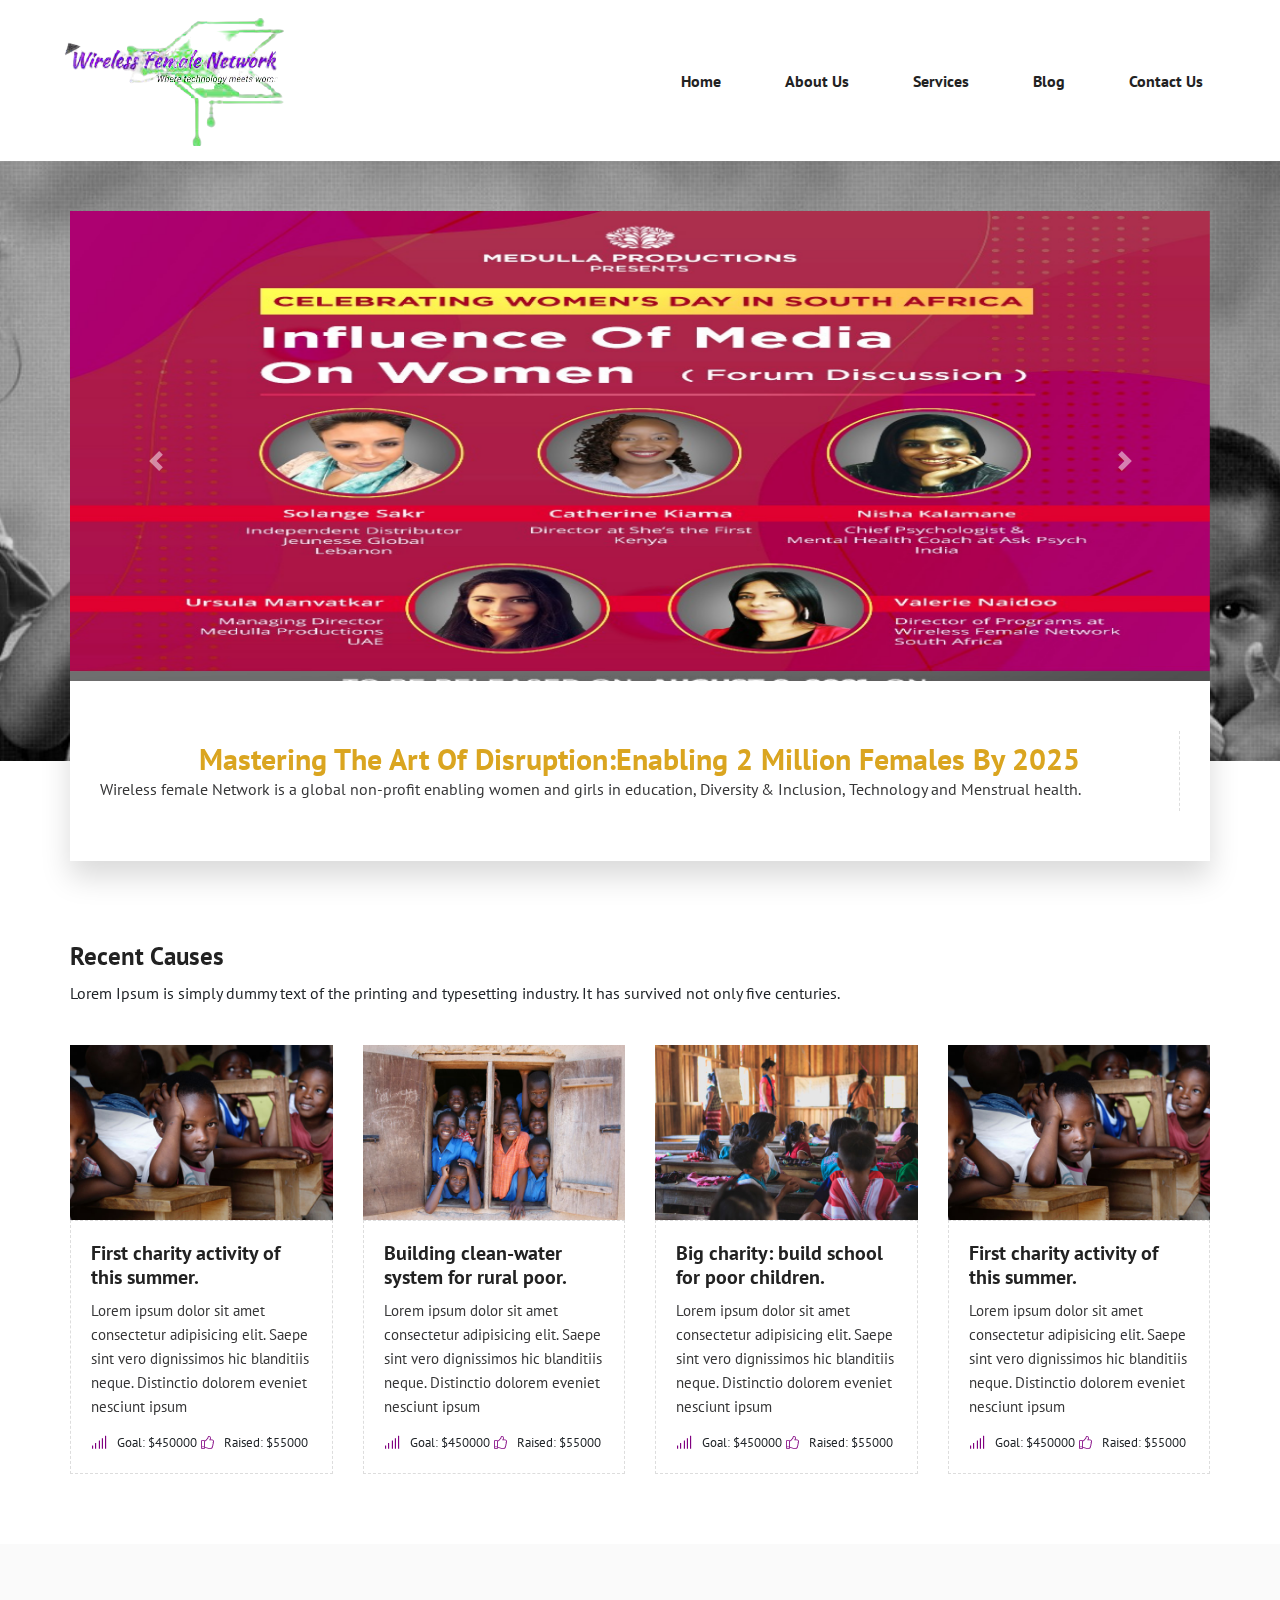
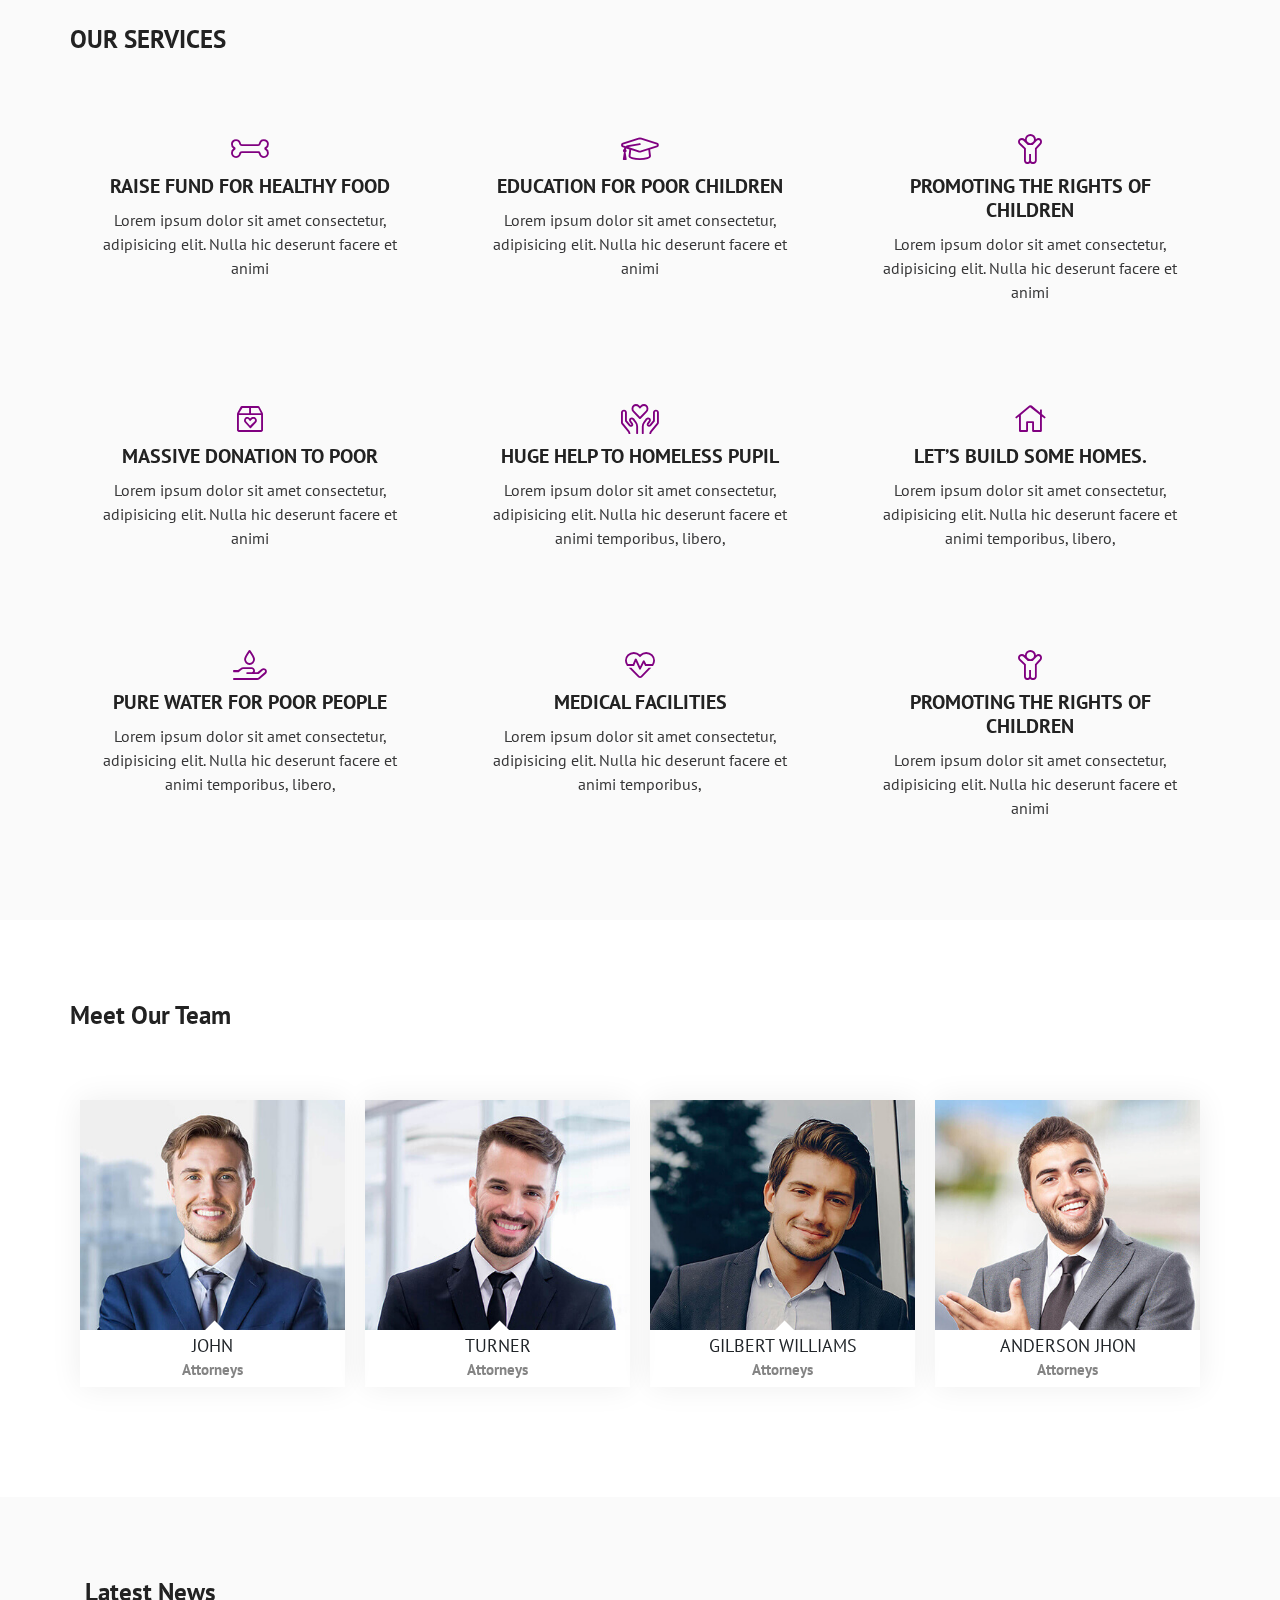
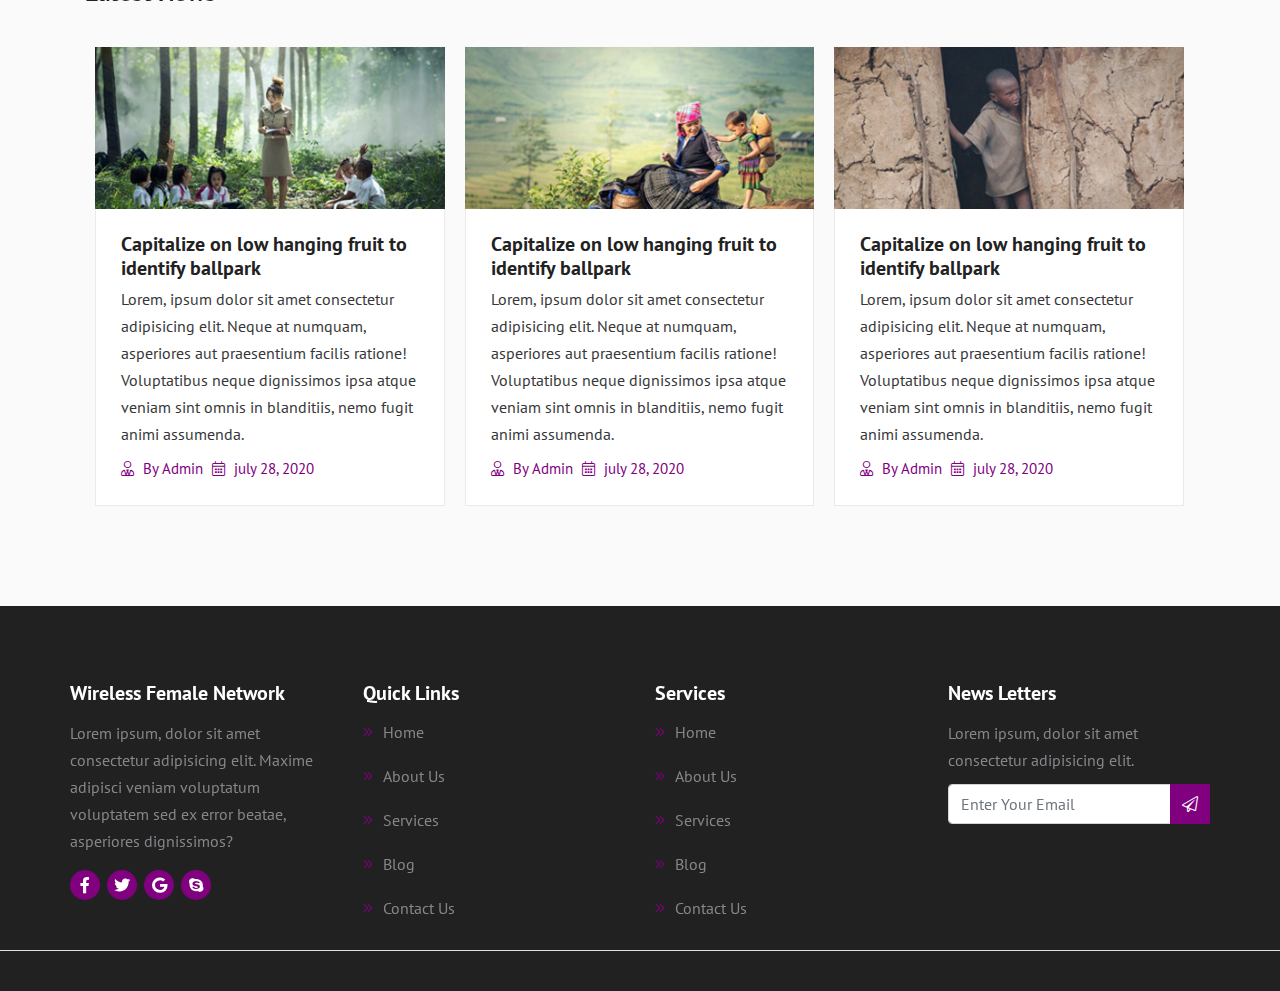
<file: index.html>
<!doctype html>
<html lang="en">

<head>
    <meta charset="utf-8">
    <meta name="viewport" content="width=device-width, initial-scale=1, shrink-to-fit=no">
    <title>Charity</title>
    <link rel="stylesheet" href="assets/css/bootstrap.min.css">
    <link rel="stylesheet" href="assets/css/all.min.css">
    <link rel="stylesheet" href="assets/css/style.css" />
</head>

<body>
  <!-- ======================header started====================== -->
  <header>
    <div class="my-nav">
      <div class="container">
        <div class="row">
          <div class="nav-items">
            <div class="logo">
              <img src="assets/images/logo.png">
            </div>
            <div class="menu-toggle">
              <div class="menu-hamburger"></div>
            </div>
            <div class="menu-items">
              <div class="menu">
                <ul>
                  <li><a href="index.html">Home</a></li>
                  <li><a href="about-us.html">About Us</a></li>
                  <li><a href="services.html">Services</a></li>
                  <li><a href="blog.html">Blog</a></li>
                  <li><a href="contact-us.html">Contact Us</a></li>
                </ul>
              </div>
            </div>
          </div>
        </div>
      </div>
    </div>
  </header>

  <!-- ======================Main started====================== -->

  <main>

    <!-- ======================Banner started====================== -->


    <section class="banner">
      <div class="container">
        <div class="row">
          <div class="col-12">
            <div class="wrapper">
              <div id="carouselExampleControls" class="carousel slide" data-ride="carousel">
                <div class="carousel-inner">
                  <div class="carousel-item active">
                    <img class="d-block w-100" width="200px"height="500px" src="assets/images/Man/1.jpg" alt="First slide">
                  </div>
                  <div class="carousel-item">
                    <img class="d-block w-100" width="200px"height="500px" src="assets/images/Man/2.jpg" alt="Second slide">
                  </div>
                  <div class="carousel-item">
                    <img class="d-block w-100" width="200px"height="500px" src="assets/images/Man/3.jpg" alt="Third slide">
                  </div>
                  <div class="carousel-item">
                    <img class="d-block w-100" width="200px"height="500px" src="assets/images/Man/4.jpg" alt="Fouth slide">
                  </div>
                  <div class="carousel-item">
                    <img class="d-block w-100" width="200px"height="500px" src="assets/images/Man/5.jpg" alt="Fifth slide">
                  </div>
                </div>
                <a class="carousel-control-prev" href="#carouselExampleControls" role="button" data-slide="prev">
                  <span class="carousel-control-prev-icon" aria-hidden="true"></span>
                  <span class="sr-only">Previous</span>
                </a>
                <a class="carousel-control-next" href="#carouselExampleControls" role="button" data-slide="next">
                  <span class="carousel-control-next-icon" aria-hidden="true"></span>
                  <span class="sr-only">Next</span>
                </a>
              </div>
          
            </div>
          </div>
        </div>
      </div>
    </section>

    <!-- ======================Bg-01 started====================== -->

    <section class="bg-01">
      <div class="container">
        <div class="row">
          <div class="col-12">
            <div class="wrapper">
              <div class="row">
                <div class="col-lg-12 col-md-12 col-sm-12">
                  <div class="content">
                    <ol>
                      <li class="dashed">
                      
                        <h3>Mastering the art of Disruption:Enabling 2 million females by 2025</h3>
                        <p>Wireless female Network is a global non-profit enabling women and girls in education, Diversity & Inclusion, Technology and Menstrual health.</p>
                      </li>
                    </ol>
                  </div>
                </div>
              </div>
            </div>
          </div>
        </div>
      </div>
    </section>

    <!-- ======================Bg-02 started====================== -->

    <section class="bg-02">
      <div class="container">
        <div class="row">
          <div class="col-12">
            <div class="heading">
              <h2>Recent Causes</h2>
              <p>Lorem Ipsum is simply dummy text of the printing and typesetting industry.
                It has survived not only five centuries.</p>
            </div>
          </div>

          <div class="col-lg-3 col-md-3 col-sm-6 col-xs-12">
            <div class="wrapper">
              <figure>
                <img src="assets/images/causes/1.jpg">
              </figure>
              <div class="bs">
                <h3>First charity activity of this summer.</h3>
                <p>Lorem ipsum dolor sit amet consectetur adipisicing elit. Saepe sint vero 
                  dignissimos hic blanditiis neque. Distinctio dolorem eveniet nesciunt ipsum 
                  </p>
                  <ol>
                    <li><i class="fal fa-signal"></i>Goal: $450000</li>
                    <li><i class="fal fa-thumbs-up"></i>Raised: $55000</li>
                  </ol>
              </div>
            </div>
          </div>
          <div class="col-lg-3 col-md-3 col-sm-6 col-xs-12">
            <div class="wrapper">
              <figure>
                <img src="assets/images/causes/2.jpg">
              </figure>
              <div class="bs">
                <h3>Building clean-water system for rural poor.</h3>
                <p>Lorem ipsum dolor sit amet consectetur adipisicing elit. Saepe sint vero
                  dignissimos hic blanditiis neque. Distinctio dolorem eveniet nesciunt ipsum
                </p>
                <ol>
                  <li><i class="fal fa-signal"></i>Goal: $450000</li>
                  <li><i class="fal fa-thumbs-up"></i>Raised: $55000</li>
                </ol>
              </div>
            </div>
          </div>
          <div class="col-lg-3 col-md-3 col-sm-6 col-xs-12">
            <div class="wrapper">
              <figure>
                <img src="assets/images/causes/3.jpg">
              </figure>
              <div class="bs">
                <h3>Big charity: build school for poor children.</h3>
                <p>Lorem ipsum dolor sit amet consectetur adipisicing elit. Saepe sint vero
                  dignissimos hic blanditiis neque. Distinctio dolorem eveniet nesciunt ipsum
                </p>
                <ol>
                  <li><i class="fal fa-signal"></i>Goal: $450000</li>
                  <li><i class="fal fa-thumbs-up"></i>Raised: $55000</li>
                </ol>
              </div>
            </div>
          </div>
          <div class="col-lg-3 col-md-3 col-sm-6 col-xs-12">
            <div class="wrapper">
              <figure>
                <img src="assets/images/causes/1.jpg">
              </figure>
              <div class="bs">
                <h3>First charity activity of this summer.</h3>
                <p>Lorem ipsum dolor sit amet consectetur adipisicing elit. Saepe sint vero
                  dignissimos hic blanditiis neque. Distinctio dolorem eveniet nesciunt ipsum
                </p>
                <ol>
                  <li><i class="fal fa-signal"></i>Goal: $450000</li>
                  <li><i class="fal fa-thumbs-up"></i>Raised: $55000</li>
                </ol>
              </div>
            </div>
          </div>

        </div>
      </div>
    </section>

     <!-- ======================Bg-03 started====================== -->

    <section class="bg-03">
      <div class="container">
        <div class="row">
          <div class="col-12">
            <div class="heading">
              <h2>OUR SERVICES</h2>
            </div>
          </div>
        </div>
        <div class="row">
          <div class="col-lg-4 col-md-4 col-sm-6 col-xs-12">
            <div class="wrapper">
              <div class="content">
                <ol>
                  <li>
                    <i class="fal fa-bone"></i>
                    <h3>RAISE FUND FOR HEALTHY FOOD</h3>
                    <p>Lorem ipsum dolor sit amet consectetur, adipisicing elit. Nulla hic deserunt facere et animi</p>
                  </li>
                </ol>
              </div>
            </div>
          </div>

          <div class="col-lg-4 col-md-4 col-sm-6 col-xs-12">
            <div class="wrapper">
              <div class="content">
                <ol>
                  <li>
                    <i class="fal fa-graduation-cap"></i>
                    <h3>EDUCATION FOR POOR CHILDREN</h3>
                    <p>Lorem ipsum dolor sit amet consectetur, adipisicing elit. Nulla hic deserunt facere et animi</p>
                  </li>
                </ol>
              </div>
            </div>
          </div>

          <div class="col-lg-4 col-md-4 col-sm-6 col-xs-12">
            <div class="wrapper">
              <div class="content">
                <ol>
                  <li>
                    <i class="fal fa-child"></i>
                    <h3>PROMOTING THE RIGHTS OF CHILDREN</h3>
                    <p>Lorem ipsum dolor sit amet consectetur, adipisicing elit. Nulla hic deserunt facere et animi</p>
                  </li>
                </ol>
              </div>
            </div>
          </div>

          <div class="col-lg-4 col-md-4 col-sm-6 col-xs-12">
            <div class="wrapper">
              <div class="content">
                <ol>
                  <li>
                    <i class="fal fa-box-heart"></i>
                    <h3>MASSIVE DONATION TO POOR</h3>
                    <p>Lorem ipsum dolor sit amet consectetur, adipisicing elit. Nulla hic deserunt facere et animi</p>
                  </li>
                </ol>
              </div>
            </div>
          </div>

          <div class="col-lg-4 col-md-4 col-sm-6 col-xs-12">
            <div class="wrapper">
              <div class="content">
                <ol>
                  <li>
                    <i class="fal fa-hands-heart"></i>
                    <h3>HUGE HELP TO HOMELESS PUPIL</h3>
                    <p>Lorem ipsum dolor sit amet consectetur, adipisicing elit. Nulla hic deserunt facere et animi
                      temporibus, libero,</p>
                  </li>
                </ol>
              </div>
            </div>
          </div>

          <div class="col-lg-4 col-md-4 col-sm-6 col-xs-12">
            <div class="wrapper">
              <div class="content">
                <ol>
                  <li>
                    <i class="fal fa-home"></i>
                    <h3>LET’S BUILD SOME HOMES.</h3>
                    <p>Lorem ipsum dolor sit amet consectetur, adipisicing elit. Nulla hic deserunt facere et animi
                      temporibus, libero,</p>
                  </li>
                </ol>
              </div>
            </div>
          </div>

          <div class="col-lg-4 col-md-4 col-sm-6 col-xs-12">
            <div class="wrapper">
              <div class="content">
                <ol>
                  <li>
                    <i class="fal fa-hand-holding-water"></i>
                    <h3>PURE WATER FOR POOR PEOPLE</h3>
                    <p>Lorem ipsum dolor sit amet consectetur, adipisicing elit. Nulla hic deserunt facere et animi
                      temporibus, libero,</p>
                  </li>
                </ol>
              </div>
            </div>
          </div>

          <div class="col-lg-4 col-md-4 col-sm-6 col-xs-12">
            <div class="wrapper">
              <div class="content">
                <ol>
                  <li>
                    <i class="fal fa-heartbeat"></i>
                    <h3>MEDICAL FACILITIES</h3>
                    <p>Lorem ipsum dolor sit amet consectetur, adipisicing elit. Nulla hic deserunt facere et animi
                      temporibus,</p>
                  </li>
                </ol>
              </div>
            </div>
          </div>

           <div class="col-lg-4 col-md-4 col-sm-6 col-xs-12">
            <div class="wrapper">
              <div class="content">
                <ol>
                  <li>
                    <i class="fal fa-child"></i>
                    <h3>PROMOTING THE RIGHTS OF CHILDREN</h3>
                    <p>Lorem ipsum dolor sit amet consectetur, adipisicing elit. Nulla hic deserunt facere et animi</p>
                  </li>
                </ol>
              </div>
            </div>
          </div>
        </div>
      </div>
    </section>

    <!-- ======================Bg-04 started====================== -->

    <section class="bg-04">
      <div class="container">
        <div class="row">
          <div class="col-12">
            <div class="heading">
              <h2>Meet Our Team</h2>
            </div>
          </div>

          <div class="main-team-card d-flex">
            <div class="team-setup">
              <div class="team-items">
                <div class="team-user">
                  <img src="assets/images/team/1.jpg">
                </div>
                <div class="team-user-social">
                  <ol>
                    <li><i class="fab fa-facebook-f"></i></li>
                    <li><i class="fab fa-twitter"></i></li>
                    <li><i class="fab fa-google"></i></li>
                    <li><i class="fab fa-skype"></i></li>
                  </ol>
                </div>
                <div class="team-name">
                  <h2>JOHN</h2>
                  <b>Attorneys</b>
                </div>
              </div>
            </div>

            <div class="team-setup">
              <div class="team-items">
                <div class="team-user">
                  <img src="assets/images/team/2.jpg">
                </div>
                <div class="team-user-social">
                  <ol>
                    <li><i class="fab fa-facebook-f"></i></li>
                    <li><i class="fab fa-twitter"></i></li>
                    <li><i class="fab fa-google"></i></li>
                    <li><i class="fab fa-skype"></i></li>
                  </ol>
                </div>
                <div class="team-name">
                  <h2>TURNER</h2>
                  <b>Attorneys</b>
                </div>
              </div>
            </div>

            <div class="team-setup">
              <div class="team-items">
                <div class="team-user">
                  <img src="assets/images/team/3.jpg">
                </div>
                <div class="team-user-social">
                  <ol>
                    <li><i class="fab fa-facebook-f"></i></li>
                    <li><i class="fab fa-twitter"></i></li>
                    <li><i class="fab fa-google"></i></li>
                    <li><i class="fab fa-skype"></i></li>
                  </ol>
                </div>
                <div class="team-name">
                  <h2>GILBERT WILLIAMS</h2>
                  <b>Attorneys</b>
                </div>
              </div>
            </div>

            <div class="team-setup">
              <div class="team-items">
                <div class="team-user">
                  <img src="assets/images/team/4.jpg">
                </div>
                <div class="team-user-social">
                  <ol>
                    <li><i class="fab fa-facebook-f"></i></li>
                    <li><i class="fab fa-twitter"></i></li>
                    <li><i class="fab fa-google"></i></li>
                    <li><i class="fab fa-skype"></i></li>
                  </ol>
                </div>
                <div class="team-name">
                  <h2>ANDERSON JHON</h2>
                  <b>Attorneys</b>
                </div>
              </div>
            </div>
          </div>
        </div>
      </div>
    </section>

    <!-- ======================Bg-05 started====================== -->

    <section class="bg-05">
      <div class="container">
        <div class="col-12">
          <div class="heading">
            <h2>Latest News</h2>
          </div>
        </div>

        <div class="blog-main-card d-flex">
          <article class="blog-sub">
            <div class="blog-content">
              <img src="assets/images/blog/blog_1.jpg">
            </div>
            <div class="blog-content-section">
              <div class="blo-content-title">
                <h4>Capitalize on low hanging fruit to identify ballpark</h4>
                <p>Lorem, ipsum dolor sit amet consectetur adipisicing elit. Neque at numquam, asperiores aut
                  praesentium
                  facilis ratione! Voluptatibus neque dignissimos ipsa atque veniam sint omnis in blanditiis, nemo fugit
                  animi assumenda.</p>
              </div>
              <div class="blog-admin">
                <ol>
                  <li><i class="fal fa-user-tie"></i> By Admin</li>
                  <li><i class="fal fa-calendar-alt"></i> july 28, 2020</li>
                </ol>
              </div>
            </div>
          </article>

          <article class="blog-sub">
            <div class="blog-content">
              <img src="assets/images/blog/blog_2.jpg">
            </div>
            <div class="blog-content-section">
              <div class="blo-content-title">
                <h4>Capitalize on low hanging fruit to identify ballpark</h4>
                <p>Lorem, ipsum dolor sit amet consectetur adipisicing elit. Neque at numquam, asperiores aut
                  praesentium
                  facilis ratione! Voluptatibus neque dignissimos ipsa atque veniam sint omnis in blanditiis, nemo fugit
                  animi assumenda.</p>
              </div>
              <div class="blog-admin">
                <ol>
                  <li><i class="fal fa-user-tie"></i> By Admin</li>
                  <li><i class="fal fa-calendar-alt"></i> july 28, 2020</li>
                </ol>
              </div>
            </div>
          </article>

          <article class="blog-sub">
            <div class="blog-content">
              <img src="assets/images/blog/blog_3.jpg">
            </div>
            <div class="blog-content-section">
              <div class="blo-content-title">
                <h4>Capitalize on low hanging fruit to identify ballpark</h4>
                <p>Lorem, ipsum dolor sit amet consectetur adipisicing elit. Neque at numquam, asperiores aut
                  praesentium
                  facilis ratione! Voluptatibus neque dignissimos ipsa atque veniam sint omnis in blanditiis, nemo fugit
                  animi assumenda.</p>
              </div>
              <div class="blog-admin">
                <ol>
                  <li><i class="fal fa-user-tie"></i> By Admin</li>
                  <li><i class="fal fa-calendar-alt"></i> july 28, 2020</li>
                </ol>
              </div>
            </div>
          </article>
        </div>
      </div>
    </section>

  </main>

  <!-- =====================>>>>>Footer Started>>>>>======================== -->

  <footer>
    <div class="container">
      <div class="row">
        <div class="col-lg-3 col-md-3 col-sm-6 col-6">
          <div class="footer-content">
            <h2>Wireless Female Network</h2>
            <p>Lorem ipsum, dolor sit amet consectetur adipisicing elit. Maxime adipisci veniam
              voluptatum voluptatem sed ex error beatae, asperiores dignissimos?</p>
            <ul>
              <li><i class="fab fa-facebook-f"></i></li>
              <li><i class="fab fa-twitter"></i></li>
              <li><i class="fab fa-google"></i></li>
              <li><i class="fab fa-skype"></i></li>
            </ul>
          </div>
        </div>
        <div class="col-lg-3 col-md-3 col-sm-6 col-6">
          <div class="footer-content">
            <h2>Quick Links</h2>
            <ol>
              <li><a href="#"><i class="fal fa-angle-double-right"></i>Home</a></li>
              <li><a href="#"><i class="fal fa-angle-double-right"></i>About Us</a></li>
              <li><a href="#"><i class="fal fa-angle-double-right"></i>Services</a></li>
              <li><a href="#"><i class="fal fa-angle-double-right"></i>Blog</a></li>
              <li><a href="#"><i class="fal fa-angle-double-right"></i>Contact Us</a></li>
            </ol>
          </div>
        </div>
        <div class="col-lg-3 col-md-3 col-sm-6 col-6">
          <div class="footer-content">
            <h2>Services</h2>
            <ol>
              <li><a href="#"><i class="fal fa-angle-double-right"></i>Home</a></li>
              <li><a href="#"><i class="fal fa-angle-double-right"></i>About Us</a></li>
              <li><a href="#"><i class="fal fa-angle-double-right"></i>Services</a></li>
              <li><a href="#"><i class="fal fa-angle-double-right"></i>Blog</a></li>
              <li><a href="#"><i class="fal fa-angle-double-right"></i>Contact Us</a></li>
            </ol>
          </div>
        </div>
        <div class="col-lg-3 col-md-3 col-sm-6 col-6">
          <div class="footer-content">
            <h2>News Letters</h2>
            <p>Lorem ipsum, dolor sit amet consectetur adipisicing elit.</p>
            <div class="form-group">
              <input class="form-control" role="" name="email" type="email" placeholder="Enter Your Email">
              <i class="fal fa-paper-plane"></i>
            </div>
          </div>
        </div>
      </div>
    </div>
    <div class="copy-right">
      <div class="container">
        <div class="copy-right-card">
        
        </div>
      </div>
    </div>
  </footer>
</body>


<script src="assets/js/jquery-3.2.1.min.js"></script>
<script src="assets/js/popper.min.js"></script>
<script src="assets/js/bootstrap.min.js"></script>
<script src="assets/js/script.js"></script>
</html>
</file>
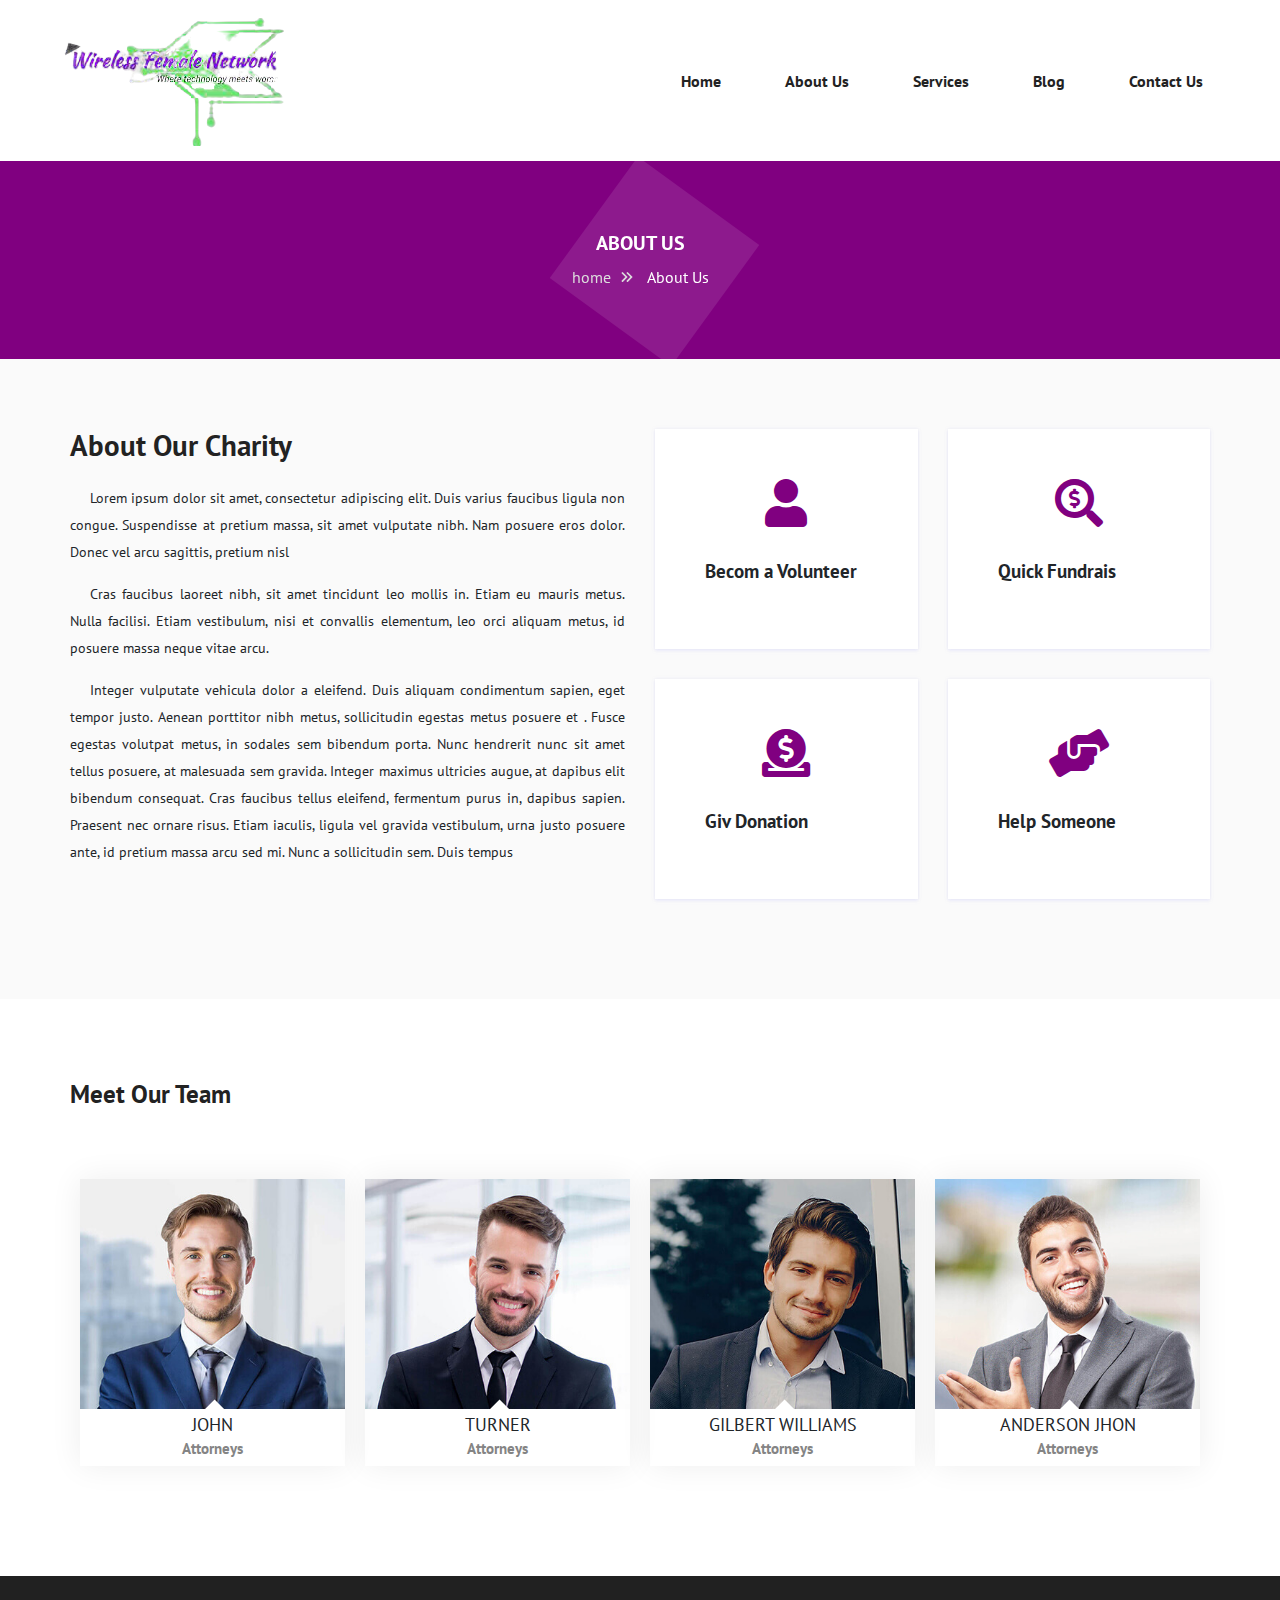
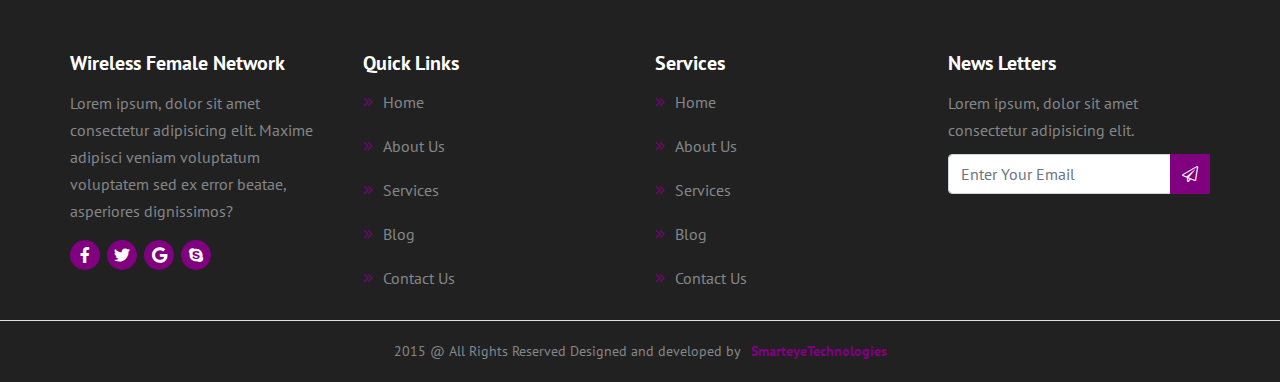
<file: about-us.html>
<!doctype html>
<html lang="en">

<head>
    <meta charset="utf-8">
    <meta name="viewport" content="width=device-width, initial-scale=1, shrink-to-fit=no">
    <title>Charity</title>
    <link rel="stylesheet" href="assets/css/bootstrap.min.css">
    <link rel="stylesheet" href="assets/css/all.min.css">
    <link rel="stylesheet" href="assets/css/style.css" />
</head>

<body>
  <!-- ======================header started====================== -->
  <header>
    <div class="my-nav">
      <div class="container">
        <div class="row">
          <div class="nav-items">
            <div class="logo">
              <img src="assets/images/logo.png">
            </div>
            <div class="menu-toggle">
              <div class="menu-hamburger"></div>
            </div>
            <div class="menu-items">
              <div class="menu">
                <ul>
                  <li><a href="index.html">Home</a></li>
                  <li><a href="about-us.html">About Us</a></li>
                  <li><a href="services.html">Services</a></li>
                  <li><a href="blog.html">Blog</a></li>
                  <li><a href="contact-us.html">Contact Us</a></li>
                </ul>
              </div>
            </div>
          </div>
        </div>
      </div>
    </div>
  </header>

  <!-- ======================Main started====================== -->

  <main>
      <!-- ============abt-01 Section  Start============ -->

      <section class="abt-01">
          <div class="container">
              <div class="row">
                  <div class="col-12">
                      <div class="heading-wrapper">
                          <h3>About Us</h3>
                          <ol>
                              <li>home<i class="far fa-angle-double-right"></i></li>
                              <li>About Us</li>
                          </ol>
                      </div>
                  </div>
              </div>
          </div>
      </section>

      <section class="about-001">
        <div class="container">
            <div class="row">
                <div class="text-part col-md-6">
                    <h2>About Our Charity</h2>
                    <p>Lorem ipsum dolor sit amet, consectetur adipiscing elit. Duis varius faucibus
                        ligula non congue. Suspendisse at pretium massa, sit amet
                        vulputate nibh. Nam posuere eros dolor. Donec vel arcu sagittis, pretium nisl </p>
                    <p> Cras faucibus laoreet nibh, sit amet tincidunt leo mollis in. Etiam eu mauris metus.
                        Nulla facilisi. Etiam vestibulum,
                        nisi et convallis elementum, leo orci aliquam metus, id posuere massa neque vitae
                        arcu.</p>

                    <p>Integer vulputate vehicula dolor a eleifend. Duis aliquam condimentum sapien,
                        eget tempor justo. Aenean porttitor nibh metus, sollicitudin egestas metus posuere et
                        . Fusce egestas volutpat metus, in sodales sem bibendum porta. Nunc hendrerit nunc sit
                        amet tellus posuere, at malesuada sem gravida. Integer maximus ultricies augue, at
                        dapibus elit bibendum consequat. Cras faucibus tellus eleifend, fermentum purus in,
                        dapibus sapien. Praesent nec ornare risus. Etiam iaculis, ligula vel gravida
                        vestibulum, urna justo posuere ante,
                        id pretium massa arcu sed mi. Nunc a sollicitudin sem. Duis tempus </p>
                </div>
                <div class="image-part col-md-6">
                    <div class="about-quick-box row">
                        <div class="col-md-6">
                            <div class="about-qcard">
                                <i class="fas fa-user"></i>
                                <p>Becom a Volunteer</p>
                            </div>
                        </div>
                        <div class="col-md-6">
                            <div class="about-qcard ">
                                <i class="fas fa-search-dollar red"></i>
                                <p>Quick Fundrais</p>
                            </div>
                        </div>
                        <div class="col-md-6">
                            <div class="about-qcard ">
                                <i class="fas fa-donate yell"></i>
                                <p>Giv Donation</p>
                            </div>
                        </div>
                        <div class="col-md-6">
                            <div class="about-qcard ">
                                <i class="fas fa-hands-helping blu"></i>
                                <p>Help Someone</p>
                            </div>
                        </div>
                    </div>
                </div>
            </div>
        </div>
      </section>

      <!-- ======================Bg-04 started====================== -->

      <section class="bg-04">
          <div class="container">
              <div class="row">
                  <div class="col-12">
                      <div class="heading">
                          <h2>Meet Our Team</h2>
                      </div>
                  </div>

                  <div class="main-team-card d-flex">
                      <div class="team-setup">
                          <div class="team-items">
                              <div class="team-user">
                                  <img src="assets/images/team/1.jpg">
                              </div>
                              <div class="team-user-social">
                                  <ol>
                                      <li><i class="fab fa-facebook-f"></i></li>
                                      <li><i class="fab fa-twitter"></i></li>
                                      <li><i class="fab fa-google"></i></li>
                                      <li><i class="fab fa-skype"></i></li>
                                  </ol>
                              </div>
                              <div class="team-name">
                                  <h2>JOHN</h2>
                                  <b>Attorneys</b>
                              </div>
                          </div>
                      </div>

                      <div class="team-setup">
                          <div class="team-items">
                              <div class="team-user">
                                  <img src="assets/images/team/2.jpg">
                              </div>
                              <div class="team-user-social">
                                  <ol>
                                      <li><i class="fab fa-facebook-f"></i></li>
                                      <li><i class="fab fa-twitter"></i></li>
                                      <li><i class="fab fa-google"></i></li>
                                      <li><i class="fab fa-skype"></i></li>
                                  </ol>
                              </div>
                              <div class="team-name">
                                  <h2>TURNER</h2>
                                  <b>Attorneys</b>
                              </div>
                          </div>
                      </div>

                      <div class="team-setup">
                          <div class="team-items">
                              <div class="team-user">
                                  <img src="assets/images/team/3.jpg">
                              </div>
                              <div class="team-user-social">
                                  <ol>
                                      <li><i class="fab fa-facebook-f"></i></li>
                                      <li><i class="fab fa-twitter"></i></li>
                                      <li><i class="fab fa-google"></i></li>
                                      <li><i class="fab fa-skype"></i></li>
                                  </ol>
                              </div>
                              <div class="team-name">
                                  <h2>GILBERT WILLIAMS</h2>
                                  <b>Attorneys</b>
                              </div>
                          </div>
                      </div>

                      <div class="team-setup">
                          <div class="team-items">
                              <div class="team-user">
                                  <img src="assets/images/team/4.jpg">
                              </div>
                              <div class="team-user-social">
                                  <ol>
                                      <li><i class="fab fa-facebook-f"></i></li>
                                      <li><i class="fab fa-twitter"></i></li>
                                      <li><i class="fab fa-google"></i></li>
                                      <li><i class="fab fa-skype"></i></li>
                                  </ol>
                              </div>
                              <div class="team-name">
                                  <h2>ANDERSON JHON</h2>
                                  <b>Attorneys</b>
                              </div>
                          </div>
                      </div>
                  </div>
              </div>
          </div>
      </section>

  </main>

  <!-- =====================>>>>>Footer Started>>>>>======================== -->

  <footer>
    <div class="container">
      <div class="row">
        <div class="col-lg-3 col-md-3 col-sm-6 col-6">
          <div class="footer-content">
            <h2>Wireless Female Network</h2>
            <p>Lorem ipsum, dolor sit amet consectetur adipisicing elit. Maxime adipisci veniam
              voluptatum voluptatem sed ex error beatae, asperiores dignissimos?</p>
            <ul>
              <li><i class="fab fa-facebook-f"></i></li>
              <li><i class="fab fa-twitter"></i></li>
              <li><i class="fab fa-google"></i></li>
              <li><i class="fab fa-skype"></i></li>
            </ul>
          </div>
        </div>
        <div class="col-lg-3 col-md-3 col-sm-6 col-6">
          <div class="footer-content">
            <h2>Quick Links</h2>
            <ol>
              <li><a href="#"><i class="fal fa-angle-double-right"></i>Home</a></li>
              <li><a href="#"><i class="fal fa-angle-double-right"></i>About Us</a></li>
              <li><a href="#"><i class="fal fa-angle-double-right"></i>Services</a></li>
              <li><a href="#"><i class="fal fa-angle-double-right"></i>Blog</a></li>
              <li><a href="#"><i class="fal fa-angle-double-right"></i>Contact Us</a></li>
            </ol>
          </div>
        </div>
        <div class="col-lg-3 col-md-3 col-sm-6 col-6">
          <div class="footer-content">
            <h2>Services</h2>
            <ol>
              <li><a href="#"><i class="fal fa-angle-double-right"></i>Home</a></li>
              <li><a href="#"><i class="fal fa-angle-double-right"></i>About Us</a></li>
              <li><a href="#"><i class="fal fa-angle-double-right"></i>Services</a></li>
              <li><a href="#"><i class="fal fa-angle-double-right"></i>Blog</a></li>
              <li><a href="#"><i class="fal fa-angle-double-right"></i>Contact Us</a></li>
            </ol>
          </div>
        </div>
        <div class="col-lg-3 col-md-3 col-sm-6 col-6">
          <div class="footer-content">
            <h2>News Letters</h2>
            <p>Lorem ipsum, dolor sit amet consectetur adipisicing elit.</p>
            <div class="form-group">
              <input class="form-control" role="" name="email" type="email" placeholder="Enter Your Email">
              <i class="fal fa-paper-plane"></i>
            </div>
          </div>
        </div>
      </div>
    </div>
    <div class="copy-right">
      <div class="container">
        <div class="copy-right-card">
         <p>2015 @ All Rights Reserved Designed and developed by<a
             href="https://www.smarteyeapps.com">SmarteyeTechnologies</a></p>
        </div>
      </div>
    </div>
  </footer>
</body>


<script src="assets/js/jquery-3.2.1.min.js"></script>
<script src="assets/js/popper.min.js"></script>
<script src="assets/js/bootstrap.min.js"></script>
<script src="assets/js/script.js"></script>
</html>
</file>
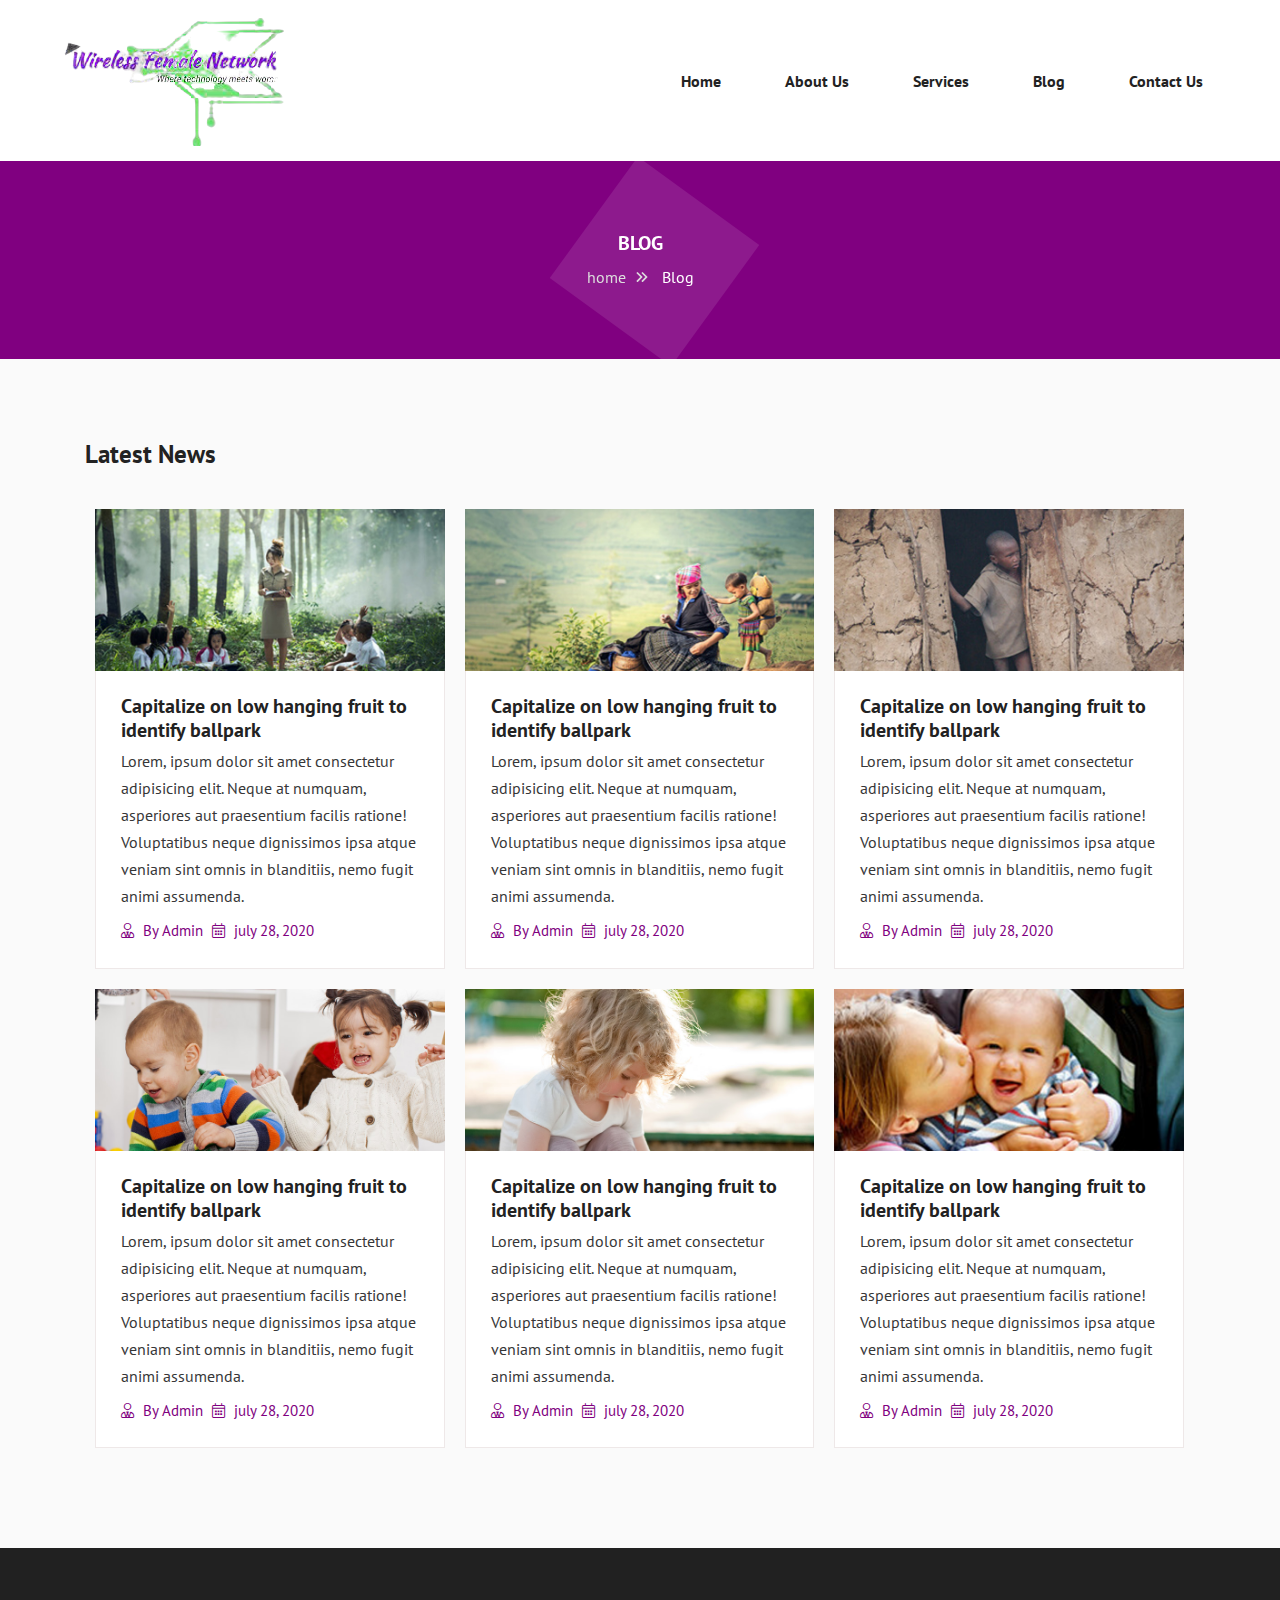
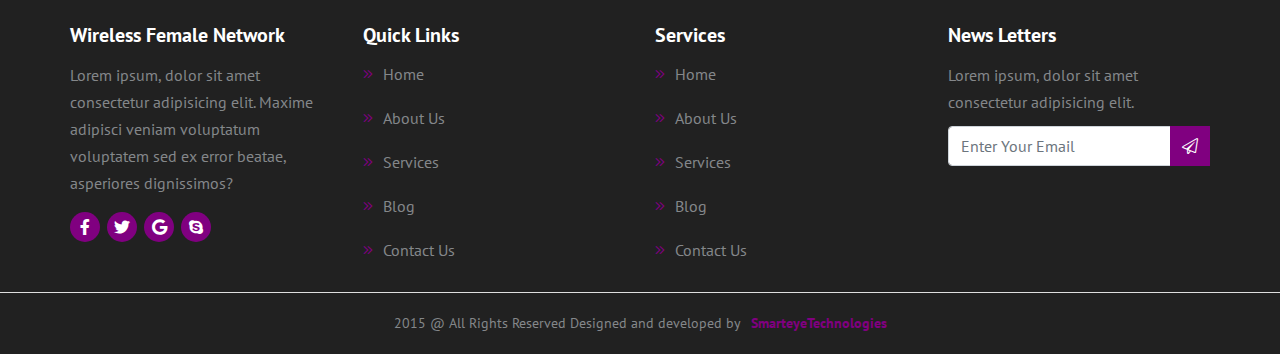
<file: blog.html>
<!doctype html>
<html lang="en">

<head>
    <meta charset="utf-8">
    <meta name="viewport" content="width=device-width, initial-scale=1, shrink-to-fit=no">
    <title>Charity</title>
    <link rel="stylesheet" href="assets/css/bootstrap.min.css">
    <link rel="stylesheet" href="assets/css/all.min.css">
    <link rel="stylesheet" href="assets/css/style.css" />
</head>

<body>
  <!-- ======================header started====================== -->
  <header>
    <div class="my-nav">
      <div class="container">
        <div class="row">
          <div class="nav-items">
            <div class="logo">
              <img src="assets/images/logo.png">
            </div>
            <div class="menu-toggle">
              <div class="menu-hamburger"></div>
            </div>
            <div class="menu-items">
              <div class="menu">
                <ul>
                  <li><a href="index.html">Home</a></li>
                  <li><a href="about-us.html">About Us</a></li>
                  <li><a href="services.html">Services</a></li>
                  <li><a href="blog.html">Blog</a></li>
                  <li><a href="contact-us.html">Contact Us</a></li>
                </ul>
              </div>
            </div>
          </div>
        </div>
      </div>
    </div>
  </header>

  <!-- ======================Main started====================== -->

  <main>
      <!-- ============abt-01 Section  Start============ -->

      <section class="abt-01">
          <div class="container">
              <div class="row">
                  <div class="col-12">
                      <div class="heading-wrapper">
                          <h3>Blog</h3>
                          <ol>
                              <li>home<i class="far fa-angle-double-right"></i></li>
                              <li>Blog</li>
                          </ol>
                      </div>
                  </div>
              </div>
          </div>
      </section>

    <!-- ======================Bg-05 started====================== -->

    <section class="bg-05">
      <div class="container">
        <div class="col-12">
          <div class="heading">
            <h2>Latest News</h2>
          </div>
        </div>

        <div class="blog-main-card d-flex">
          <article class="blog-sub">
            <div class="blog-content">
              <img src="assets/images/blog/blog_1.jpg">
            </div>
            <div class="blog-content-section">
              <div class="blo-content-title">
                <h4>Capitalize on low hanging fruit to identify ballpark</h4>
                <p>Lorem, ipsum dolor sit amet consectetur adipisicing elit. Neque at numquam, asperiores aut
                  praesentium
                  facilis ratione! Voluptatibus neque dignissimos ipsa atque veniam sint omnis in blanditiis, nemo fugit
                  animi assumenda.</p>
              </div>
              <div class="blog-admin">
                <ol>
                  <li><i class="fal fa-user-tie"></i> By Admin</li>
                  <li><i class="fal fa-calendar-alt"></i> july 28, 2020</li>
                </ol>
              </div>
            </div>
          </article>

          <article class="blog-sub">
            <div class="blog-content">
              <img src="assets/images/blog/blog_2.jpg">
            </div>
            <div class="blog-content-section">
              <div class="blo-content-title">
                <h4>Capitalize on low hanging fruit to identify ballpark</h4>
                <p>Lorem, ipsum dolor sit amet consectetur adipisicing elit. Neque at numquam, asperiores aut
                  praesentium
                  facilis ratione! Voluptatibus neque dignissimos ipsa atque veniam sint omnis in blanditiis, nemo fugit
                  animi assumenda.</p>
              </div>
              <div class="blog-admin">
                <ol>
                  <li><i class="fal fa-user-tie"></i> By Admin</li>
                  <li><i class="fal fa-calendar-alt"></i> july 28, 2020</li>
                </ol>
              </div>
            </div>
          </article>

          <article class="blog-sub">
            <div class="blog-content">
              <img src="assets/images/blog/blog_3.jpg">
            </div>
            <div class="blog-content-section">
              <div class="blo-content-title">
                <h4>Capitalize on low hanging fruit to identify ballpark</h4>
                <p>Lorem, ipsum dolor sit amet consectetur adipisicing elit. Neque at numquam, asperiores aut
                  praesentium
                  facilis ratione! Voluptatibus neque dignissimos ipsa atque veniam sint omnis in blanditiis, nemo fugit
                  animi assumenda.</p>
              </div>
              <div class="blog-admin">
                <ol>
                  <li><i class="fal fa-user-tie"></i> By Admin</li>
                  <li><i class="fal fa-calendar-alt"></i> july 28, 2020</li>
                </ol>
              </div>
            </div>
          </article>

          <article class="blog-sub">
              <div class="blog-content">
                  <img src="assets/images/blog/blog_4.jpg">
              </div>
              <div class="blog-content-section">
                  <div class="blo-content-title">
                      <h4>Capitalize on low hanging fruit to identify ballpark</h4>
                      <p>Lorem, ipsum dolor sit amet consectetur adipisicing elit. Neque at numquam, asperiores aut
                          praesentium
                          facilis ratione! Voluptatibus neque dignissimos ipsa atque veniam sint omnis in blanditiis,
                          nemo fugit
                          animi assumenda.</p>
                  </div>
                  <div class="blog-admin">
                      <ol>
                          <li><i class="fal fa-user-tie"></i> By Admin</li>
                          <li><i class="fal fa-calendar-alt"></i> july 28, 2020</li>
                      </ol>
                  </div>
              </div>
          </article>

          <article class="blog-sub">
              <div class="blog-content">
                  <img src="assets/images/blog/blog_5.jpg">
              </div>
              <div class="blog-content-section">
                  <div class="blo-content-title">
                      <h4>Capitalize on low hanging fruit to identify ballpark</h4>
                      <p>Lorem, ipsum dolor sit amet consectetur adipisicing elit. Neque at numquam, asperiores aut
                          praesentium
                          facilis ratione! Voluptatibus neque dignissimos ipsa atque veniam sint omnis in blanditiis,
                          nemo fugit
                          animi assumenda.</p>
                  </div>
                  <div class="blog-admin">
                      <ol>
                          <li><i class="fal fa-user-tie"></i> By Admin</li>
                          <li><i class="fal fa-calendar-alt"></i> july 28, 2020</li>
                      </ol>
                  </div>
              </div>
          </article>

          <article class="blog-sub">
              <div class="blog-content">
                  <img src="assets/images/blog/blog_6.jpg">
              </div>
              <div class="blog-content-section">
                  <div class="blo-content-title">
                      <h4>Capitalize on low hanging fruit to identify ballpark</h4>
                      <p>Lorem, ipsum dolor sit amet consectetur adipisicing elit. Neque at numquam, asperiores aut
                          praesentium
                          facilis ratione! Voluptatibus neque dignissimos ipsa atque veniam sint omnis in blanditiis,
                          nemo fugit
                          animi assumenda.</p>
                  </div>
                  <div class="blog-admin">
                      <ol>
                          <li><i class="fal fa-user-tie"></i> By Admin</li>
                          <li><i class="fal fa-calendar-alt"></i> july 28, 2020</li>
                      </ol>
                  </div>
              </div>
          </article>
        </div>
      </div>
    </section>

  </main>

  <!-- =====================>>>>>Footer Started>>>>>======================== -->

  <footer>
    <div class="container">
      <div class="row">
        <div class="col-lg-3 col-md-3 col-sm-6 col-6">
          <div class="footer-content">
            <h2>Wireless Female Network</h2>
            <p>Lorem ipsum, dolor sit amet consectetur adipisicing elit. Maxime adipisci veniam
              voluptatum voluptatem sed ex error beatae, asperiores dignissimos?</p>
            <ul>
              <li><i class="fab fa-facebook-f"></i></li>
              <li><i class="fab fa-twitter"></i></li>
              <li><i class="fab fa-google"></i></li>
              <li><i class="fab fa-skype"></i></li>
            </ul>
          </div>
        </div>
        <div class="col-lg-3 col-md-3 col-sm-6 col-6">
          <div class="footer-content">
            <h2>Quick Links</h2>
            <ol>
              <li><a href="#"><i class="fal fa-angle-double-right"></i>Home</a></li>
              <li><a href="#"><i class="fal fa-angle-double-right"></i>About Us</a></li>
              <li><a href="#"><i class="fal fa-angle-double-right"></i>Services</a></li>
              <li><a href="#"><i class="fal fa-angle-double-right"></i>Blog</a></li>
              <li><a href="#"><i class="fal fa-angle-double-right"></i>Contact Us</a></li>
            </ol>
          </div>
        </div>
        <div class="col-lg-3 col-md-3 col-sm-6 col-6">
          <div class="footer-content">
            <h2>Services</h2>
            <ol>
              <li><a href="#"><i class="fal fa-angle-double-right"></i>Home</a></li>
              <li><a href="#"><i class="fal fa-angle-double-right"></i>About Us</a></li>
              <li><a href="#"><i class="fal fa-angle-double-right"></i>Services</a></li>
              <li><a href="#"><i class="fal fa-angle-double-right"></i>Blog</a></li>
              <li><a href="#"><i class="fal fa-angle-double-right"></i>Contact Us</a></li>
            </ol>
          </div>
        </div>
        <div class="col-lg-3 col-md-3 col-sm-6 col-6">
          <div class="footer-content">
            <h2>News Letters</h2>
            <p>Lorem ipsum, dolor sit amet consectetur adipisicing elit.</p>
            <div class="form-group">
              <input class="form-control" role="" name="email" type="email" placeholder="Enter Your Email">
              <i class="fal fa-paper-plane"></i>
            </div>
          </div>
        </div>
      </div>
    </div>
    <div class="copy-right">
      <div class="container">
        <div class="copy-right-card">
         <p>2015 @ All Rights Reserved Designed and developed by<a
             href="https://www.smarteyeapps.com">SmarteyeTechnologies</a></p>
        </div>
      </div>
    </div>
  </footer>
</body>


<script src="assets/js/jquery-3.2.1.min.js"></script>
<script src="assets/js/popper.min.js"></script>
<script src="assets/js/bootstrap.min.js"></script>
<script src="assets/js/script.js"></script>
</html>
</file>
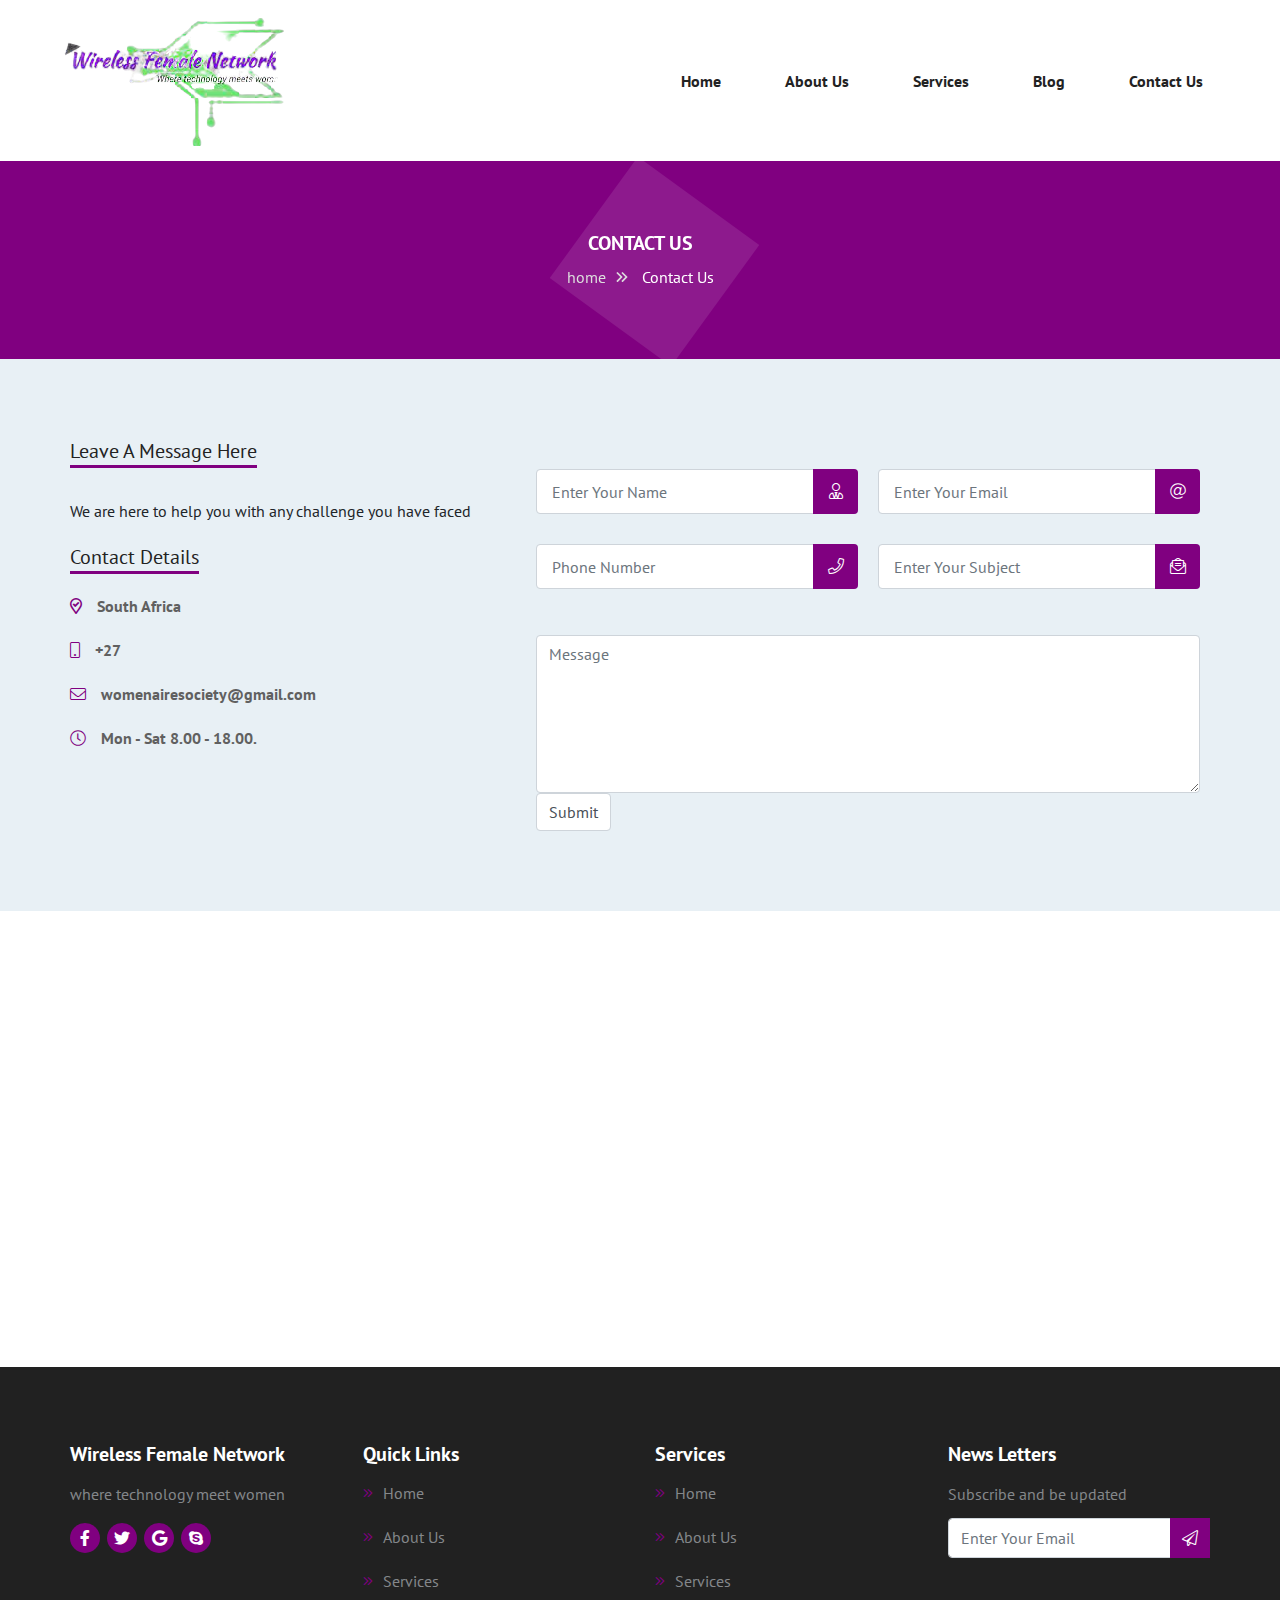
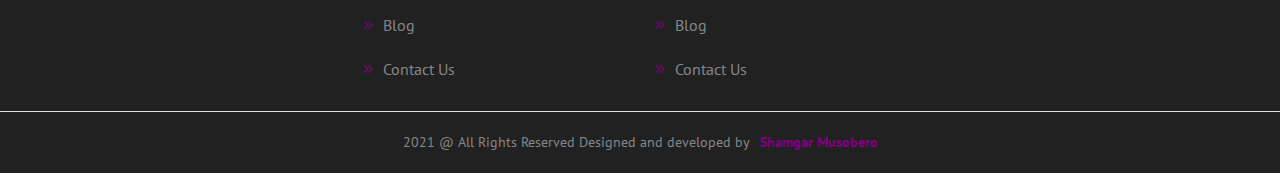
<file: contact-us.html>
<!doctype html>
<html lang="en">

<head>
    <meta charset="utf-8">
    <meta name="viewport" content="width=device-width, initial-scale=1, shrink-to-fit=no">
    <title>Wireless Female Network</title>
    <link rel="stylesheet" href="assets/css/bootstrap.min.css">
    <link rel="stylesheet" href="assets/css/all.min.css">
    <link rel="stylesheet" href="assets/css/style.css" />
</head>

<body>
  <!-- ======== header started ========= -->
  <header>
    <div class="my-nav">
      <div class="container">
        <div class="row">
          <div class="nav-items">
            <div class="menu-toggle">
              <div class="menu-hamburger"></div>
            </div>
            <div class="logo">
              <img src="assets/images/logo.png">
            </div>
            <div class="menu-items">
              <div class="menu">
                <ul>
                  <li><a href="index.html">Home</a></li>
                  <li><a href="about-us.html">About Us</a></li>
                  <li><a href="services.html">Services</a></li>
                  <li><a href="blog.html">Blog</a></li>
                  <li><a href="contact-us.html">Contact Us</a></li>
                </ul>
              </div>
            </div>
          </div>
        </div>
      </div>
    </div>
  </header>

  <!-- ======== main started ========= -->

  <main class="charity-01-main">

    <!-- ============abt-01 Section  Start============ -->

    <section class="abt-01">
        <div class="container">
            <div class="row">
                <div class="col-12">
                    <div class="heading-wrapper">
                        <h3>Contact Us</h3>
                        <ol>
                            <li>home<i class="far fa-angle-double-right"></i></li>
                            <li>Contact Us</li>
                        </ol>
                    </div>
                </div>
            </div>
        </div>
    </section>

     <section class="bg-0-b">
         <div class="container">
             <div class="row">
                 <div class="main-card-contact d-flex">
                     <div class="sup-card-contact">
                         <div class="sup-content">
                             <div class="head-content">
                                 <h2>Leave A Message Here</h2>
                                 <p>We are here to help you with any challenge you have faced </p>
                             </div>

                             <div class="contact-title">
                                 <h2>Contact Details</h2>
                                 <ol>
                                     <li><i class="far fa-map-marker-check"></i>South Africa</li>
                                     <li><i class="fal fa-mobile"></i>+27 </li>
                                     <li><i class="fal fa-envelope"></i>womenairesociety@gmail.com</li>
                                     <li><i class="fal fa-clock"></i>Mon - Sat 8.00 - 18.00.</li>
                                 </ol>
                             </div>
                         </div>
                     </div>

                     <div class="sup-card-contact-0a">
                         <div class="contact-a1">
                             <form>
                                 <div class="dived d-flex">
                                     <div class="form-group">
                                         <div class="form-sup">
                                             <div class="cal-01">
                                                 <input type="name" name="name" id="" class="form-control"
                                                     placeholder="Enter Your Name">
                                                 <i class="fal fa-user-tie"></i>
                                             </div>

                                             <div class="cal-01">
                                                 <input type="phone" name="phone" id="" class="form-control"
                                                     placeholder="Phone Number">
                                                 <i class="fal fa-phone"></i>
                                             </div>
                                         </div>
                                     </div>

                                     <div class="form-group">
                                         <div class="form-sup">
                                             <div class="cal-01">
                                                 <input type="email" name="email" id="" class="form-control"
                                                     placeholder="Enter Your Email">
                                                 <i class="fal fa-at"></i>
                                             </div>
                                             <div class="cal-01">
                                                 <input type="text" name="subject" id="" class="form-control"
                                                     placeholder="Enter Your Subject">
                                                 <i class="fal fa-envelope-open-text"></i>
                                             </div>
                                         </div>
                                     </div>

                                     <div class="ca-ool">
                                         <textarea name="text" cols="80" rows="6" class="form-control"
                                             placeholder="Message"></textarea>
                                     </div>
                                     <div class="ca-ool">
                                        <input type="submit" class="form-control">
                                     </div>
                                 </div>
                             </form>
                         </div>
                     </div>
                 </div>
             </div>
         </div>
     </section>

     <section class="mab-01">
      <iframe src="https://www.google.com/maps/embed?pb=!1m18!1m12!1m3!1d229975.80779058204!2d28.05786301751667!3d-25.75827368612581!2m3!1f0!2f0!3f0!3m2!1i1024!2i768!4f13.1!3m3!1m2!1s0x1e95619cbec65033%3A0xf66262b07a847b4c!2sPretoria%2C%20South%20Africa!5e0!3m2!1sen!2szw!4v1629735140329!5m2!1sen!2szw" 
      width="1600" height="450" style="border:0;" allowfullscreen="" loading="lazy"></iframe>
     </section>
  </main>

<!-- =====================>>>>>Footer Started>>>>>======================== -->

<footer>
  <div class="container">
    <div class="row">
      <div class="col-lg-3 col-md-3 col-sm-6 col-6">
        <div class="footer-content">
          <h2>Wireless Female Network</h2>
          <p>
            where technology meet women
          </p>
          <ul>
            <li><i class="fab fa-facebook-f"></i></li>
            <li><i class="fab fa-twitter"></i></li>
            <li><i class="fab fa-google"></i></li>
            <li><i class="fab fa-skype"></i></li>
          </ul>
        </div>
      </div>
      <div class="col-lg-3 col-md-3 col-sm-6 col-6">
        <div class="footer-content">
          <h2>Quick Links</h2>
          <ol>
            <li><a href="#"><i class="fal fa-angle-double-right"></i>Home</a></li>
            <li><a href="#"><i class="fal fa-angle-double-right"></i>About Us</a></li>
            <li><a href="#"><i class="fal fa-angle-double-right"></i>Services</a></li>
            <li><a href="#"><i class="fal fa-angle-double-right"></i>Blog</a></li>
            <li><a href="#"><i class="fal fa-angle-double-right"></i>Contact Us</a></li>
          </ol>
        </div>
      </div>
      <div class="col-lg-3 col-md-3 col-sm-6 col-6">
        <div class="footer-content">
          <h2>Services</h2>
          <ol>
            <li><a href="#"><i class="fal fa-angle-double-right"></i>Home</a></li>
            <li><a href="#"><i class="fal fa-angle-double-right"></i>About Us</a></li>
            <li><a href="#"><i class="fal fa-angle-double-right"></i>Services</a></li>
            <li><a href="#"><i class="fal fa-angle-double-right"></i>Blog</a></li>
            <li><a href="#"><i class="fal fa-angle-double-right"></i>Contact Us</a></li>
          </ol>
        </div>
      </div>
      <div class="col-lg-3 col-md-3 col-sm-6 col-6">
        <div class="footer-content">
          <h2>News Letters</h2>
          <p>Subscribe and be updated</p>
          <div class="form-group">
            <input class="form-control" role="" name="email" type="email" placeholder="Enter Your Email">
            <i class="fal fa-paper-plane"></i>
          </div>
        </div>
      </div>
    </div>
  </div>
  <div class="copy-right">
    <div class="container">
      <div class="copy-right-card">
        <p>2021 @ All Rights Reserved Designed and developed by<a
            href="https://www.linkedin.com/in/shamgar-musobero-a04a96110/">Shamgar Musobero</a></p>
      </div>
    </div>
  </div>
</footer>
</body>


<script src="assets/js/jquery-3.2.1.min.js"></script>
<script src="assets/js/popper.min.js"></script>
<script src="assets/js/bootstrap.min.js"></script>
<script src="assets/js/script.js"></script>
</html>
</file>
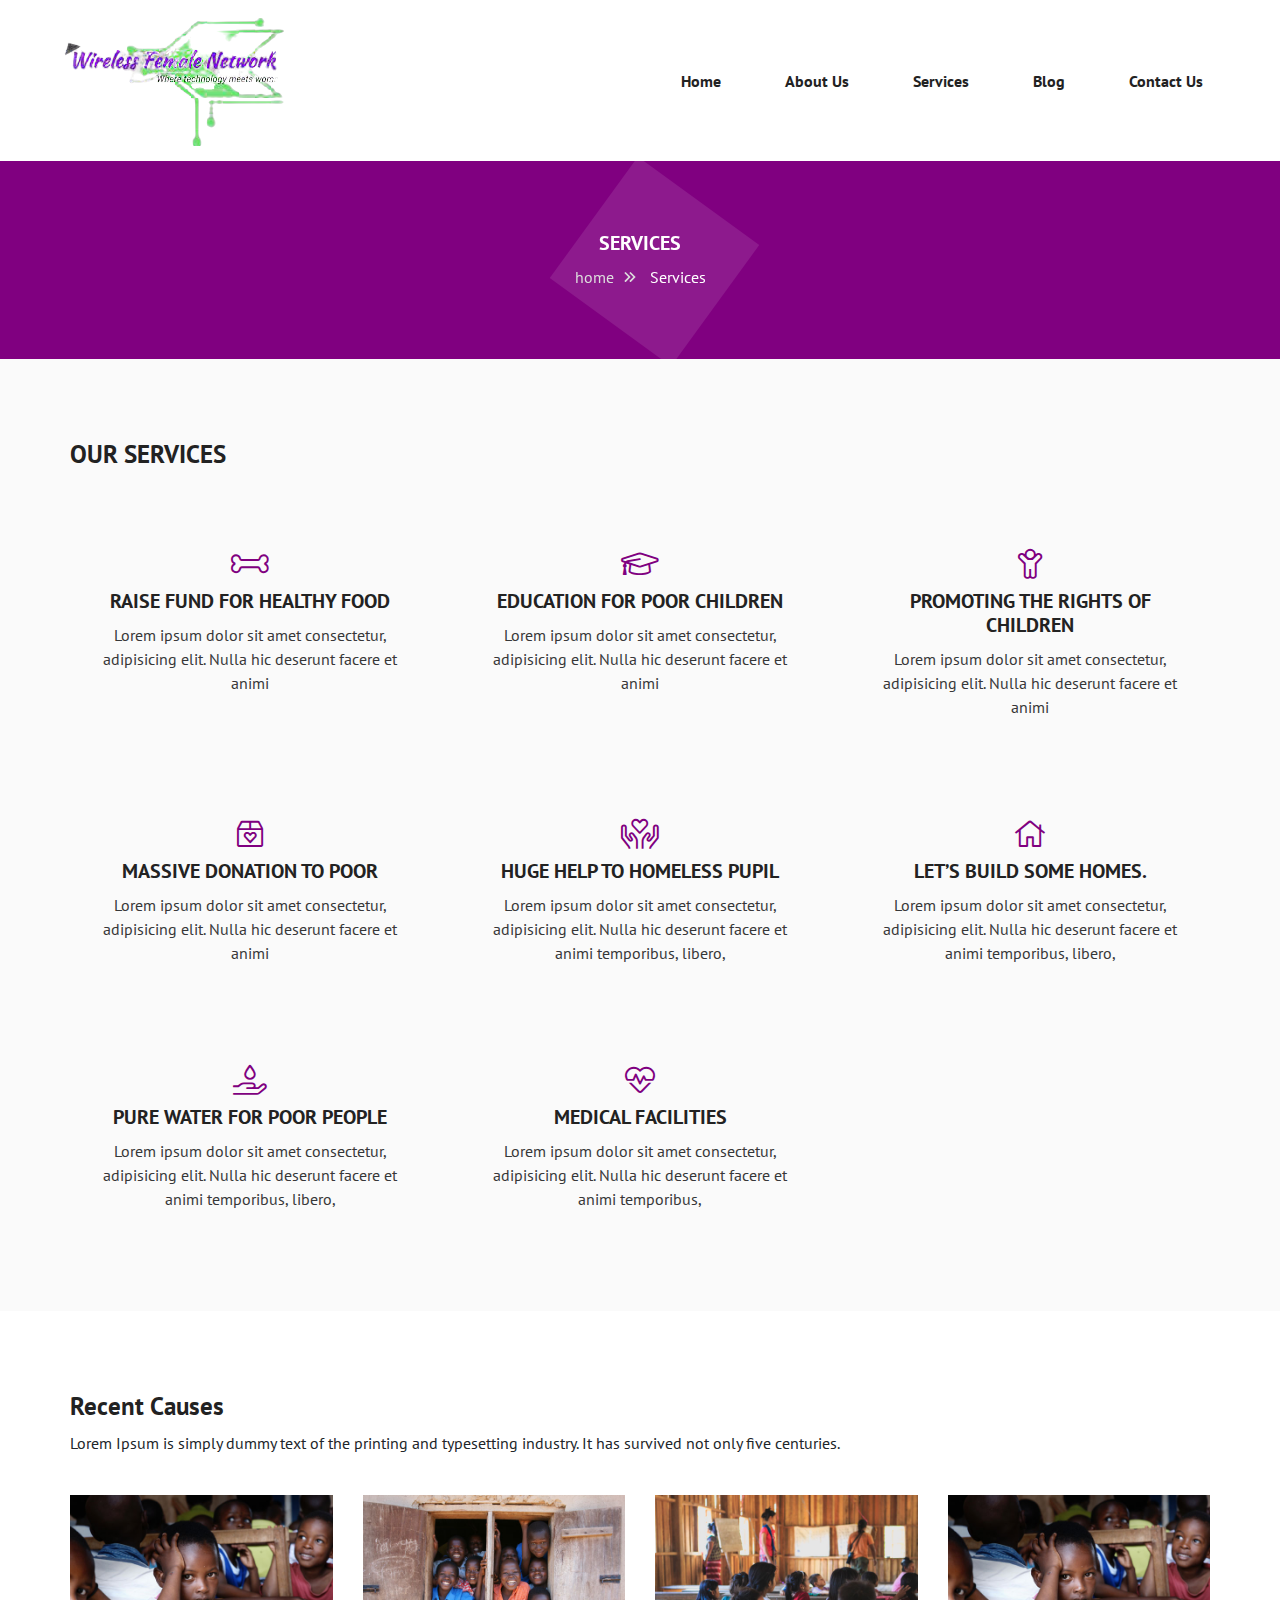
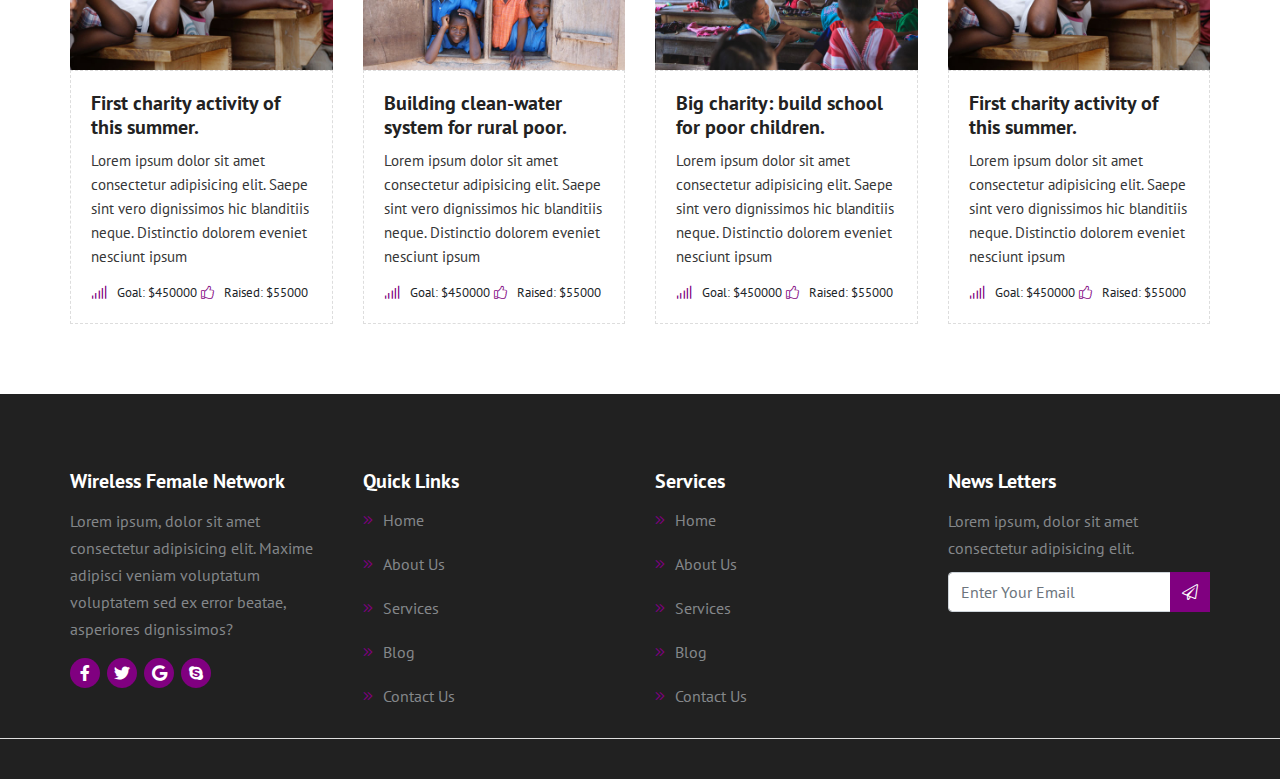
<file: services.html>
<!doctype html>
<html lang="en">

<head>
    <meta charset="utf-8">
    <meta name="viewport" content="width=device-width, initial-scale=1, shrink-to-fit=no">
    <title>Charity</title>
    <link rel="stylesheet" href="assets/css/bootstrap.min.css">
    <link rel="stylesheet" href="assets/css/all.min.css">
    <link rel="stylesheet" href="assets/css/style.css" />
</head>

<body>
  <!-- ======================header started====================== -->
  <header>
    <div class="my-nav">
      <div class="container">
        <div class="row">
          <div class="nav-items">
            <div class="logo">
              <img src="assets/images/logo.png">
            </div>
            <div class="menu-toggle">
              <div class="menu-hamburger"></div>
            </div>
            <div class="menu-items">
              <div class="menu">
                <ul>
                  <li><a href="index.html">Home</a></li>
                  <li><a href="about-us.html">About Us</a></li>
                  <li><a href="services.html">Services</a></li>
                  <li><a href="blog.html">Blog</a></li>
                  <li><a href="contact-us.html">Contact Us</a></li>
                </ul>
              </div>
            </div>
          </div>
        </div>
      </div>
    </div>
  </header>

  <!-- ======================Main started====================== -->

  <main>

    <!-- ============abt-01 Section  Start============ -->

    <section class="abt-01">
        <div class="container">
            <div class="row">
                <div class="col-12">
                    <div class="heading-wrapper">
                        <h3>Services</h3>
                        <ol>
                            <li>home<i class="far fa-angle-double-right"></i></li>
                            <li>Services</li>
                        </ol>
                    </div>
                </div>
            </div>
        </div>
    </section>

    <!-- ======================Bg-03 started====================== -->

    <section class="bg-03">
        <div class="container">
            <div class="row">
                <div class="col-12">
                    <div class="heading">
                        <h2>OUR SERVICES</h2>
                    </div>
                </div>
            </div>
            <div class="row">
                <div class="col-lg-4 col-md-4 col-sm-6 col-xs-12">
                    <div class="wrapper">
                        <div class="content">
                            <ol>
                                <li>
                                    <i class="fal fa-bone"></i>
                                    <h3>RAISE FUND FOR HEALTHY FOOD</h3>
                                    <p>Lorem ipsum dolor sit amet consectetur, adipisicing elit. Nulla hic deserunt
                                        facere et animi</p>
                                </li>
                            </ol>
                        </div>
                    </div>
                </div>

                <div class="col-lg-4 col-md-4 col-sm-6 col-xs-12">
                    <div class="wrapper">
                        <div class="content">
                            <ol>
                                <li>
                                    <i class="fal fa-graduation-cap"></i>
                                    <h3>EDUCATION FOR POOR CHILDREN</h3>
                                    <p>Lorem ipsum dolor sit amet consectetur, adipisicing elit. Nulla hic deserunt
                                        facere et animi</p>
                                </li>
                            </ol>
                        </div>
                    </div>
                </div>

                <div class="col-lg-4 col-md-4 col-sm-6 col-xs-12">
                    <div class="wrapper">
                        <div class="content">
                            <ol>
                                <li>
                                    <i class="fal fa-child"></i>
                                    <h3>PROMOTING THE RIGHTS OF CHILDREN</h3>
                                    <p>Lorem ipsum dolor sit amet consectetur, adipisicing elit. Nulla hic deserunt
                                        facere et animi</p>
                                </li>
                            </ol>
                        </div>
                    </div>
                </div>

                <div class="col-lg-4 col-md-4 col-sm-6 col-xs-12">
                    <div class="wrapper">
                        <div class="content">
                            <ol>
                                <li>
                                    <i class="fal fa-box-heart"></i>
                                    <h3>MASSIVE DONATION TO POOR</h3>
                                    <p>Lorem ipsum dolor sit amet consectetur, adipisicing elit. Nulla hic deserunt
                                        facere et animi</p>
                                </li>
                            </ol>
                        </div>
                    </div>
                </div>

                <div class="col-lg-4 col-md-4 col-sm-6 col-xs-12">
                    <div class="wrapper">
                        <div class="content">
                            <ol>
                                <li>
                                    <i class="fal fa-hands-heart"></i>
                                    <h3>HUGE HELP TO HOMELESS PUPIL</h3>
                                    <p>Lorem ipsum dolor sit amet consectetur, adipisicing elit. Nulla hic deserunt
                                        facere et animi
                                        temporibus, libero,</p>
                                </li>
                            </ol>
                        </div>
                    </div>
                </div>

                <div class="col-lg-4 col-md-4 col-sm-6 col-xs-12">
                    <div class="wrapper">
                        <div class="content">
                            <ol>
                                <li>
                                    <i class="fal fa-home"></i>
                                    <h3>LET’S BUILD SOME HOMES.</h3>
                                    <p>Lorem ipsum dolor sit amet consectetur, adipisicing elit. Nulla hic deserunt
                                        facere et animi
                                        temporibus, libero,</p>
                                </li>
                            </ol>
                        </div>
                    </div>
                </div>

                <div class="col-lg-4 col-md-4 col-sm-6 col-xs-12">
                    <div class="wrapper">
                        <div class="content">
                            <ol>
                                <li>
                                    <i class="fal fa-hand-holding-water"></i>
                                    <h3>PURE WATER FOR POOR PEOPLE</h3>
                                    <p>Lorem ipsum dolor sit amet consectetur, adipisicing elit. Nulla hic deserunt
                                        facere et animi
                                        temporibus, libero,</p>
                                </li>
                            </ol>
                        </div>
                    </div>
                </div>

                <div class="col-lg-4 col-md-4 col-sm-6 col-xs-12">
                    <div class="wrapper">
                        <div class="content">
                            <ol>
                                <li>
                                    <i class="fal fa-heartbeat"></i>
                                    <h3>MEDICAL FACILITIES</h3>
                                    <p>Lorem ipsum dolor sit amet consectetur, adipisicing elit. Nulla hic deserunt
                                        facere et animi
                                        temporibus,</p>
                                </li>
                            </ol>
                        </div>
                    </div>
                </div>
            </div>
        </div>
    </section>

    <section class="bg-02">
      <div class="container">
        <div class="row">
          <div class="col-12">
            <div class="heading">
              <h2>Recent Causes</h2>
              <p>Lorem Ipsum is simply dummy text of the printing and typesetting industry.
                It has survived not only five centuries.</p>
            </div>
          </div>

          <div class="col-lg-3 col-md-3 col-sm-6 col-xs-12">
            <div class="wrapper">
              <figure>
                <img src="assets/images/causes/1.jpg">
              </figure>
              <div class="bs">
                <h3>First charity activity of this summer.</h3>
                <p>Lorem ipsum dolor sit amet consectetur adipisicing elit. Saepe sint vero 
                  dignissimos hic blanditiis neque. Distinctio dolorem eveniet nesciunt ipsum 
                  </p>
                  <ol>
                    <li><i class="fal fa-signal"></i>Goal: $450000</li>
                    <li><i class="fal fa-thumbs-up"></i>Raised: $55000</li>
                  </ol>
              </div>
            </div>
          </div>
          <div class="col-lg-3 col-md-3 col-sm-6 col-xs-12">
            <div class="wrapper">
              <figure>
                <img src="assets/images/causes/2.jpg">
              </figure>
              <div class="bs">
                <h3>Building clean-water system for rural poor.</h3>
                <p>Lorem ipsum dolor sit amet consectetur adipisicing elit. Saepe sint vero
                  dignissimos hic blanditiis neque. Distinctio dolorem eveniet nesciunt ipsum
                </p>
                <ol>
                  <li><i class="fal fa-signal"></i>Goal: $450000</li>
                  <li><i class="fal fa-thumbs-up"></i>Raised: $55000</li>
                </ol>
              </div>
            </div>
          </div>
          <div class="col-lg-3 col-md-3 col-sm-6 col-xs-12">
            <div class="wrapper">
              <figure>
                <img src="assets/images/causes/3.jpg">
              </figure>
              <div class="bs">
                <h3>Big charity: build school for poor children.</h3>
                <p>Lorem ipsum dolor sit amet consectetur adipisicing elit. Saepe sint vero
                  dignissimos hic blanditiis neque. Distinctio dolorem eveniet nesciunt ipsum
                </p>
                <ol>
                  <li><i class="fal fa-signal"></i>Goal: $450000</li>
                  <li><i class="fal fa-thumbs-up"></i>Raised: $55000</li>
                </ol>
              </div>
            </div>
          </div>
          <div class="col-lg-3 col-md-3 col-sm-6 col-xs-12">
            <div class="wrapper">
              <figure>
                <img src="assets/images/causes/1.jpg">
              </figure>
              <div class="bs">
                <h3>First charity activity of this summer.</h3>
                <p>Lorem ipsum dolor sit amet consectetur adipisicing elit. Saepe sint vero
                  dignissimos hic blanditiis neque. Distinctio dolorem eveniet nesciunt ipsum
                </p>
                <ol>
                  <li><i class="fal fa-signal"></i>Goal: $450000</li>
                  <li><i class="fal fa-thumbs-up"></i>Raised: $55000</li>
                </ol>
              </div>
            </div>
          </div>
        </div>
      </div>
    </section>
  </main>

  <!-- =====================>>>>>Footer Started>>>>>======================== -->

  <footer>
    <div class="container">
      <div class="row">
        <div class="col-lg-3 col-md-3 col-sm-6 col-6">
          <div class="footer-content">
            <h2>Wireless Female Network</h2>
            <p>Lorem ipsum, dolor sit amet consectetur adipisicing elit. Maxime adipisci veniam
              voluptatum voluptatem sed ex error beatae, asperiores dignissimos?</p>
            <ul>
              <li><i class="fab fa-facebook-f"></i></li>
              <li><i class="fab fa-twitter"></i></li>
              <li><i class="fab fa-google"></i></li>
              <li><i class="fab fa-skype"></i></li>
            </ul>
          </div>
        </div>
        <div class="col-lg-3 col-md-3 col-sm-6 col-6">
          <div class="footer-content">
            <h2>Quick Links</h2>
            <ol>
              <li><a href="#"><i class="fal fa-angle-double-right"></i>Home</a></li>
              <li><a href="#"><i class="fal fa-angle-double-right"></i>About Us</a></li>
              <li><a href="#"><i class="fal fa-angle-double-right"></i>Services</a></li>
              <li><a href="#"><i class="fal fa-angle-double-right"></i>Blog</a></li>
              <li><a href="#"><i class="fal fa-angle-double-right"></i>Contact Us</a></li>
            </ol>
          </div>
        </div>
        <div class="col-lg-3 col-md-3 col-sm-6 col-6">
          <div class="footer-content">
            <h2>Services</h2>
            <ol>
              <li><a href="#"><i class="fal fa-angle-double-right"></i>Home</a></li>
              <li><a href="#"><i class="fal fa-angle-double-right"></i>About Us</a></li>
              <li><a href="#"><i class="fal fa-angle-double-right"></i>Services</a></li>
              <li><a href="#"><i class="fal fa-angle-double-right"></i>Blog</a></li>
              <li><a href="#"><i class="fal fa-angle-double-right"></i>Contact Us</a></li>
            </ol>
          </div>
        </div>
        <div class="col-lg-3 col-md-3 col-sm-6 col-6">
          <div class="footer-content">
            <h2>News Letters</h2>
            <p>Lorem ipsum, dolor sit amet consectetur adipisicing elit.</p>
            <div class="form-group">
              <input class="form-control" role="" name="email" type="email" placeholder="Enter Your Email">
              <i class="fal fa-paper-plane"></i>
            </div>
          </div>
        </div>
      </div>
    </div>
    <div class="copy-right">
      <div class="container">
        <div class="copy-right-card">
        
        </div>
      </div>
    </div>
  </footer>
</body>


<script src="assets/js/jquery-3.2.1.min.js"></script>
<script src="assets/js/popper.min.js"></script>
<script src="assets/js/bootstrap.min.js"></script>
<script src="assets/js/script.js"></script>
</html>
</file>
<file: assets/css/style.css>
@import url(https://fonts.googleapis.com/css2?family=PT+Sans:wght@400;700&display=swap);
/* ================================ Basic CSS =============================== */
body {
  margin: 0px;
  padding: 0px;
  font-family: 'PT Sans',sans-serif; }

* {
  margin: 0px;
  padding: 0px;
  box-sizing: border-box; }

img {
  max-width: 100%; }

h1, h2, h3, h4, h5, h6 {
  margin: 0px; }

ul, ol {
  margin: 0px;
  padding: 0px; }

li {
  list-style: none; }

a {
  text-decoration: none; }

p {
  margin: 0px; }

a:hover {
  text-decoration: none; }

.container {
  max-width: 1170px; }
  @media screen and (max-width: 575px) {
    .container {
      padding: 0px 15px;
      max-width: 100%;
      width: 100%; } }

/* ================================ Header CSS =============================== */
header .my-nav {
  position: relative;
  width: 100%;
  left: 0;
  top: 0;
  z-index: 999;
  padding: 15px 0px;
  padding-left: 15px; }
header .sub-01 {
  position: relative;
  background: #800080; }
header .nav-items {
  display: flex;
  flex-wrap: wrap;
  flex: 1 1 100%;
  max-width: 100%;
  width: 100%;
  position: relative;
  align-items: center; }
  header .nav-items .menu-toggle {
    position: absolute;
    top: 1.5625rem;
    right: 0.9375rem;
    transition: ease-in-out 0.5s;
    display: flex;
    align-items: center;
    justify-content: center;
    visibility: hidden;
    opacity: 0; }
    @media screen and (max-width: 767.98px) {
      header .nav-items .menu-toggle {
        visibility: visible;
        opacity: 1; } }
    header .nav-items .menu-toggle .menu-hamburger {
      width: 1.875rem;
      height: 0.125rem;
      transition: ease-in-out 0.1s;
      box-shadow: 0 2px 5px rgba(255, 255, 255, 0.6);
      background: #800080;
      position: relative; }
      header .nav-items .menu-toggle .menu-hamburger.active {
        background: rgba(0, 0, 0, 0);
        box-shadow: none; }
        header .nav-items .menu-toggle .menu-hamburger.active::after {
          transform: rotate(45deg); }
        header .nav-items .menu-toggle .menu-hamburger.active::before {
          transform: rotate(135deg); }
      header .nav-items .menu-toggle .menu-hamburger::before {
        position: absolute;
        content: "";
        width: 1.875rem;
        height: 0.125rem;
        transition: ease-in-out 0.1s;
        box-shadow: 0 2px 5px rgba(255, 255, 255, 0.6);
        background: #800080;
        transform: translatey(-0.625rem); }
      header .nav-items .menu-toggle .menu-hamburger::after {
        position: absolute;
        content: "";
        width: 1.875rem;
        height: 0.125rem;
        transition: ease-in-out 0.1s;
        box-shadow: 0 2px 5px rgba(255, 255, 255, 0.6);
        background: #800080;
        transform: translatey(0.625rem); }
  header .nav-items .logo {
    width: 30%;
    flex: 1 1 30%;
    max-width: 30%; }
    header .nav-items .logo img {
      max-width: 230px; }
    @media screen and (max-width: 767.98px) {
      header .nav-items .logo {
        width: 80%;
        flex: 1 1 80%;
        max-width: 80%; } }
  header .nav-items .menu-items {
    width: 70%;
    flex: 1 1 70%;
    max-width: 70%;
    position: relative;
    align-items: center;
    justify-content: flex-end; }
    @media screen and (max-width: 767.98px) {
      header .nav-items .menu-items {
        width: 100%;
        flex: 1 1 100%;
        max-width: 100%;
        margin-top: 10px; } }
    header .nav-items .menu-items .menu {
      display: block;
      width: 100%;
      text-align: right; }
      header .nav-items .menu-items .menu.active {
        opacity: 1;
        visibility: visible;
        display: block;
        transition: ease-in-out 0.9s; }
      @media screen and (max-width: 767.98px) {
        header .nav-items .menu-items .menu {
          text-align: left;
          opacity: 0;
          visibility: hidden;
          display: none; } }
      header .nav-items .menu-items .menu ul li {
        display: inline-block;
        padding: 0.625rem; }
        @media screen and (max-width: 767.98px) {
          header .nav-items .menu-items .menu ul li {
            display: block; } }
        header .nav-items .menu-items .menu ul li a {
          color: #222222;
          padding: 0 1.25rem;
          font-weight: 700; }
          header .nav-items .menu-items .menu ul li a:hover {
            color: #800080; }
          @media screen and (max-width: 767.98px) {
            header .nav-items .menu-items .menu ul li a {
              padding: 0rem; } }
          @media (min-width: 768px) and (max-width: 991.98px) {
            header .nav-items .menu-items .menu ul li a {
              padding: 0 0.625rem; } }

.og-hf {
  position: fixed;
  transition: ease-in-out 0.5s;
  width: 100%;
  z-index: 999;
  left: 0;
  top: 0; }
  .og-hf .my-nav {
    background: #fff; }

/* ================================ Slider CSS =============================== */
.banner {
  position: relative;
  height: 37.5rem;
  overflow: hidden;
  transition: all ease-in-out 0.5s;
  background-image: url(../images/slider/1.jpg);
  background-position: center;
  background-size: cover;
  background-attachment: fixed;
  padding: 3.125rem 0; }
  .banner .wrapper {
    position: relative;
    display: inline-block;
    width: 100%;
    text-align: center;
   }
    .banner .wrapper h1 {
      font-size: 1.875rem;
      color: #fff;
      display: block;
      margin: .625rem 0;
      text-transform: uppercase;
      font-weight: bold;
      letter-spacing: .2px; }
    .banner .wrapper p {
      display: block;
      font-size: 1.25rem;
      margin: .625rem 0;
      color: #fff; }
    .banner .wrapper ol li {
      display: inline-block;
      background-color: #800080;
      font-size: 1rem;
      color: #fff;
      padding: .625rem;
      border-radius: .3125rem;
      margin: .625rem 0; }
      .banner .wrapper ol li:nth-child(2) {
        margin-left: 1.25rem; }
      .banner .wrapper ol li a {
        color: #fff; }

/* ================================ Section CSS =============================== */
.bg-01 {
  position: relative;
  margin-top: -5rem;
  width: 100%; }
  .bg-01 .wrapper {
    background: #fff;
    padding: 2.5rem 1.875rem;
  
    width: 100%;
    box-shadow: 0 16px 28px 0 rgba(0, 0, 0, 0.15);
    z-index: 9; }
    .bg-01 .wrapper .content {
     
      position: relative;
      transition: all ease-in-out 0.5s;
      margin: .625rem 0; }
      .bg-01 .wrapper .content ol .dashed {
        border-right: 1px dashed #ddd; }
      .bg-01 .wrapper .content ol li {
     
        position: relative;
        padding: .625rem 0; }
       
        .bg-01 .wrapper .content ol li h3 {
          font-size: 30px;
          color: #DAA520;
          text-transform: capitalize;
          font-weight: 1000;
          text-align: center;
        }
        .bg-01 .wrapper .content ol li p {
         
          font-size: 1rem;
          color: #373738;
          line-height: 1.5rem;
          }

.bg-02 {
  padding: 3.125rem 0;
  position: relative;
  overflow: hidden; }
  .bg-02 .wrapper {
    margin: 1.25rem 0;
    position: relative;
    display: block; }
    .bg-02 .wrapper figure {
      margin: 0; }
    .bg-02 .wrapper .bs {
      padding: 1.25rem;
      border: 1px dashed #ddd;
      position: relative;
      display: inline-block; }
      .bg-02 .wrapper .bs h3 {
        font-size: 1.25rem;
        color: #222222;
        font-weight: 600; }
      .bg-02 .wrapper .bs p {
        font-size: .9375rem;
        color: #373738;
        line-height: 1.5rem;
        display: inline-block;
        margin: .625rem 0; }
      .bg-02 .wrapper .bs ol li {
        display: inline-block;
        font-size: .8125rem; }
        .bg-02 .wrapper .bs ol li i {
          margin: 0 .625rem 0 0;
          color: #800080; }

.bg-03 {
  position: relative;
  padding: 3.125rem 0;
  background: #fafafa;
  overflow: hidden; }
  .bg-03 .wrapper {
    position: relative;
    display: block;
    margin: 1.25rem 0;
    padding: 1.25rem; }
    .bg-03 .wrapper .content {
      text-align: center; }
      .bg-03 .wrapper .content ol li {
        display: block; }
        .bg-03 .wrapper .content ol li i {
          font-size: 1.875rem;
          color: #800080;
          margin: .625rem 0;
          display: block; }
        .bg-03 .wrapper .content ol li h3 {
          font-size: 1.25rem;
          color: #222222;
          font-weight: 600; }
        .bg-03 .wrapper .content ol li p {
          display: block;
          margin: .625rem 0;
          color: #373738;
          font-size: 1rem; }

.bg-04 {
  padding: 3.125rem 0;
  position: relative;
  overflow: hidden; }
  .bg-04 .main-team-card {
    flex-wrap: wrap;
    width: 100%;
    padding: 10px 15px;
    margin: 20px 0px;
    position: relative;
    transition: 0.5s; }
    .bg-04 .main-team-card .team-setup {
      margin: 0 0 20px 0;
      padding: 10px;
      flex: 1 1 25%;
      width: 25%;
      max-width: 25%; }
      @media screen and (max-width: 375px) {
        .bg-04 .main-team-card .team-setup {
          width: 100%;
          max-width: 100%;
          flex: 1 1 100%;
          -webkit-flex-direction: 1 1 100%;
          -moz-flex-direction: 1 1 100%;
          -ms-flex-direction: 1 1 100%; } }
      @media (min-width: 376px) and (max-width: 767.98px) {
        .bg-04 .main-team-card .team-setup {
          width: 50%;
          max-width: 50%;
          flex: 1 1 50%;
          -webkit-flex-direction: 1 1 50%;
          -moz-flex-direction: 1 1 50%;
          -ms-flex-direction: 1 1 50%; } }
      .bg-04 .main-team-card .team-setup .team-items {
        width: 100%;
        display: block;
        box-shadow: 0 0 30px rgba(0, 0, 0, 0.07);
        transition: 0.5s;
        position: relative; }
        .bg-04 .main-team-card .team-setup .team-items:hover .team-user-social {
          opacity: 1;
          visibility: visible;
          left: 0;
          display: block; }
        .bg-04 .main-team-card .team-setup .team-items:hover .team-user::before {
          width: 100%;
          opacity: 1;
          visibility: visible;
          display: block; }
        .bg-04 .main-team-card .team-setup .team-items .team-name {
          padding: 5px 0px;
          position: relative;
          display: block;
          text-align: center;
          z-index: 2; }
          .bg-04 .main-team-card .team-setup .team-items .team-name::before {
            position: absolute;
            content: "";
            width: 20px;
            height: 20px;
            background: #fff;
            top: -10px;
            -webkit-clip-path: polygon(50% 0%, 100% 50%, 50% 100%, 0% 50%);
            clip-path: polygon(50% 0%, 100% 50%, 50% 100%, 0% 50%);
            left: 47%;
            z-index: 1; }
          .bg-04 .main-team-card .team-setup .team-items .team-name h2 {
            font-size: 18px; }
          .bg-04 .main-team-card .team-setup .team-items .team-name b {
            font-size: 15px;
            color: #848484; }
        .bg-04 .main-team-card .team-setup .team-items .team-user {
          overflow: hidden;
          position: relative;
          transition: 0.5s; }
          .bg-04 .main-team-card .team-setup .team-items .team-user::before {
            position: absolute;
            content: "";
            height: 100%;
            left: 0;
            top: 0;
            width: 0;
            opacity: 0;
            visibility: hidden;
            transition: 0.5s;
            background: rgba(0, 0, 0, 0.7); }
        .bg-04 .main-team-card .team-setup .team-items .team-user-social {
          position: absolute;
          height: 45px;
          background: rgba(255, 255, 255, 0.1);
          width: 100%;
          padding: 5px 0px;
          top: 50%;
          text-align: center;
          display: flex;
          align-items: center;
          justify-content: center;
          left: -100%;
          opacity: 0;
          visibility: hidden;
          transition: 0.5s;
          display: none; }
          @media (min-width: 768px) and (max-width: 991.98px) {
            .bg-04 .main-team-card .team-setup .team-items .team-user-social {
              top: 40%; } }
          .bg-04 .main-team-card .team-setup .team-items .team-user-social ol li {
            display: inline-block;
            padding-right: 10px;
            color: #fff;
            transition: 0.6s;
            height: 30px;
            width: 30px;
            background: #800080;
            line-height: 30px;
            text-align: center;
            padding: 0px;
            border-radius: 50px;
            font-size: 16px;
            margin-right: 5px; }
            .bg-04 .main-team-card .team-setup .team-items .team-user-social ol li:hover {
              color: #800080;
              transform: translateX(-5px); }

.bg-05 {
  position: relative;
  padding: 3.125rem 0;
  background: #fafafa;
  overflow: hidden; }
  .bg-05 .blog-main-card {
    flex-wrap: wrap;
    width: 100%;
    padding: 10px 15px;
    margin: 20px 0px; }
    .bg-05 .blog-main-card .blog-sub {
      width: 33.3%;
      max-width: 33.3%;
      flex: 1 1 33.3%;
      margin: 0 0 20px 0;
      padding: 0px 10px;
      position: relative; }
      @media (max-width: 575.98px) {
        .bg-05 .blog-main-card .blog-sub {
          width: 100%;
          max-width: 100%;
          flex: 1 1 100%; } }
      @media (min-width: 576px) and (max-width: 767.98px) {
        .bg-05 .blog-main-card .blog-sub {
          width: 50%;
          max-width: 50%;
          flex: 1 1 50%; } }
      .bg-05 .blog-main-card .blog-sub .blog-content {
        position: relative;
        display: block;
        overflow: hidden; }
      .bg-05 .blog-main-card .blog-sub .blog-content-section {
        padding: 20px 25px;
        background: #fff;
        border: solid 1px #eee8e8;
        border-top: 0;
        display: block;
        width: 100%; }
        .bg-05 .blog-main-card .blog-sub .blog-content-section .blog-admin {
          margin: 5px 0px; }
          .bg-05 .blog-main-card .blog-sub .blog-content-section .blog-admin ol li {
            display: inline-block;
            color: #800080;
            font-size: 15px;
            margin: 0 5px 0 0; }
            .bg-05 .blog-main-card .blog-sub .blog-content-section .blog-admin ol li i {
              padding: 0 5px 0 0; }
        .bg-05 .blog-main-card .blog-sub .blog-content-section .blo-content-title h4 {
          font-size: 20px;
          font-weight: 600;
          color: #222222;
          padding: 3px 0px; }
        .bg-05 .blog-main-card .blog-sub .blog-content-section .blo-content-title p {
          margin: 0px;
          padding: 3px 0px;
          line-height: 27px;
          color: #373738; }

.about-001 {
  padding: 3.125rem 0;
  position: relative;
  overflow: hidden;
  background: #fafafa; }
  .about-001 .text-part,
  .about-001 .image-part {
    position: relative;
    margin: 1.25rem 0; }
    .about-001 .text-part h2,
    .about-001 .image-part h2 {
      font-weight: 600;
      font-size: 1.8rem;
      margin-bottom: 20px;
      color: #222222; }
    .about-001 .text-part p,
    .about-001 .image-part p {
      text-indent: 20px;
      margin-bottom: 15px;
      line-height: 27px;
      font-weight: 500;
      text-align: justify;
      font-size: .9rem; }
    .about-001 .text-part .about-qcard,
    .about-001 .image-part .about-qcard {
      padding: 50px 30px;
      background-color: #FFF;
      box-shadow: 0 2px 3px 0 rgba(218, 218, 253, 0.35), 0 0px 3px 0 rgba(206, 206, 238, 0.35);
      text-align: center;
      margin-bottom: 30px; }
      .about-001 .text-part .about-qcard i,
      .about-001 .image-part .about-qcard i {
        font-size: 3rem;
        margin-bottom: 30px;
        color: #800080; }
      .about-001 .text-part .about-qcard p,
      .about-001 .image-part .about-qcard p {
        font-weight: 600;
        font-size: 1.2rem; }

.heading {
  margin: 20px 0px;
  text-align: left;
  position: relative;
  display: block; }
  .heading h2 {
    font-size: 25px;
    color: #222222;
    line-height: 50px;
    font-weight: 700;
    text-transform: capitalize;
    position: relative;
    display: inline-block; }

/* ================================ Footer CSS =============================== */
footer {
  position: relative;
  padding: 50px 0px 0px;
  background: #212121; }
  @media screen and (max-width: 767.98px) {
    footer {
      padding: 20px 0 0; } }
  footer .copy-right {
    padding: 20px 0px;
    border-top: solid 1px #dfdfdf;
    font-size: 14px;
    color: #84878a;
    text-align: center; }
    footer .copy-right p a {
      color: #800080;
      padding-left: 10px;
      font-weight: bold; }
  footer .footer-content {
    margin: 20px 0px;
    display: block;
    width: 100%;
    color: #84878a; }
    footer .footer-content p {
      font-size: 16px;
      padding: 10px 0px;
      line-height: 27px;
      margin: 0px; }
    footer .footer-content ul li {
      display: inline-block;
      height: 30px;
      width: 30px;
      background: #800080;
      color: #fff;
      line-height: 30px;
      text-align: center;
      border-radius: 50%;
      margin: 5px 3px 0px 0px; }
    footer .footer-content ol li {
      padding: 10px 0px;
      position: relative; }
      footer .footer-content ol li a {
        color: #84878a;
        font-size: 16px; }
        footer .footer-content ol li a i {
          padding-right: 10px;
          color: #800080; }
    footer .footer-content h2 {
      font-size: 20px;
      position: relative;
      padding: 5px 0px;
      font-weight: 600;
      color: #fff; }
    footer .footer-content .form-group {
      position: relative; }
      footer .footer-content .form-group .form-control {
        height: 40px;
        padding-right: 40px;
        text-overflow: ellipsis; }
      footer .footer-content .form-group i {
        position: absolute;
        height: 40px;
        width: 40px;
        line-height: 40px;
        color: #fff;
        background: #800080;
        text-align: center;
        top: 0;
        right: 0; }

.bg-0-b {
  padding: 50px 0px;
  position: relative;
  background: #e8f0f5;
  z-index: 2; }
  .bg-0-b .main-card-contact {
    flex-wrap: wrap;
    width: 100%;
    margin: 20px 0px;
    padding: 10px 15px;
    position: relative;
    z-index: 9; }
    .bg-0-b .main-card-contact .sup-card-contact {
      width: 40%;
      max-width: 40%;
      flex: 1 1 40%; }
      @media screen and (max-width: 767.98px) {
        .bg-0-b .main-card-contact .sup-card-contact {
          width: 100%;
          max-width: 100%;
          flex: 1 1 100%; } }
      .bg-0-b .main-card-contact .sup-card-contact .contact-title {
        position: relative; }
        .bg-0-b .main-card-contact .sup-card-contact .contact-title h2 {
          font-size: 20px;
          margin: 0 0 10px 0;
          color: #222;
          padding-bottom: 5px;
          position: relative;
          display: inline-block; }
          .bg-0-b .main-card-contact .sup-card-contact .contact-title h2::before {
            position: absolute;
            content: "";
            background: #800080;
            width: 100%;
            height: 3px;
            bottom: 0; }
        .bg-0-b .main-card-contact .sup-card-contact .contact-title ol li {
          display: block;
          padding: 10px 0px;
          color: #606060;
          font-size: 16px;
          font-weight: 600; }
          .bg-0-b .main-card-contact .sup-card-contact .contact-title ol li i {
            color: #800080;
            padding-right: 15px; }
      .bg-0-b .main-card-contact .sup-card-contact .head-content {
        position: relative;
        display: block; }
        .bg-0-b .main-card-contact .sup-card-contact .head-content h2 {
          font-size: 20px;
          margin: 0 0 10px 0;
          color: #222;
          padding-bottom: 5px;
          position: relative;
          display: inline-block; }
          .bg-0-b .main-card-contact .sup-card-contact .head-content h2::before {
            position: absolute;
            content: "";
            background: #800080;
            width: 100%;
            height: 3px;
            bottom: 0; }
        .bg-0-b .main-card-contact .sup-card-contact .head-content p {
          font-size: 16px;
          line-height: 27px;
          display: block;
          padding: 20px 0px;
          margin: 0px; }
    .bg-0-b .main-card-contact .sup-card-contact-0a {
      width: 60%;
      max-width: 60%;
      flex: 1 1 60%; }
      @media screen and (max-width: 767.98px) {
        .bg-0-b .main-card-contact .sup-card-contact-0a {
          width: 100%;
          max-width: 100%;
          flex: 1 1 100%; } }
      .bg-0-b .main-card-contact .sup-card-contact-0a .dived {
        width: 100%;
        flex-wrap: wrap; }
        .bg-0-b .main-card-contact .sup-card-contact-0a .dived .ca-ool {
          padding: 0px 10px; }
        .bg-0-b .main-card-contact .sup-card-contact-0a .dived .form-group {
          width: 50%;
          max-width: 50%;
          flex: 1 1 50%; }
          .bg-0-b .main-card-contact .sup-card-contact-0a .dived .form-group .form-sup {
            margin: 10px;
            position: relative; }
            .bg-0-b .main-card-contact .sup-card-contact-0a .dived .form-group .form-sup .cal-01 {
              position: relative; }
            .bg-0-b .main-card-contact .sup-card-contact-0a .dived .form-group .form-sup i {
              position: absolute;
              right: 0px;
              top: 0px;
              height: 45px;
              width: 45px;
              background: #800080;
              text-align: center;
              line-height: 45px;
              color: #fff;
              border-top-right-radius: .25rem;
              border-bottom-right-radius: .25rem; }
            .bg-0-b .main-card-contact .sup-card-contact-0a .dived .form-group .form-sup label {
              font-size: 15px;
              color: #6e6e6e; }
              .bg-0-b .main-card-contact .sup-card-contact-0a .dived .form-group .form-sup label span {
                position: relative;
                top: 4px;
                left: 5px;
                color: #800080; }
          .bg-0-b .main-card-contact .sup-card-contact-0a .dived .form-group .form-control {
            padding: 10px 15px;
            margin: 30px 0px;
            height: 45px;
            position: relative; }

.abt-01 {
  padding: 3.125rem 0;
  background: #800080;
  position: relative;
  overflow: hidden;
  z-index: 9; }
  .abt-01::before {
    position: absolute;
    content: "";
    background: #fff;
    height: 9.375rem;
    width: 9.375rem;
    top: 0%;
    left: 48%;
    z-index: 1;
    opacity: 0.1;
    transform: translate3d(-23%, 17%, 0) rotate(-54deg); }
  .abt-01 .heading-wrapper {
    position: relative;
    margin: 1.25rem 0;
    display: block;
    text-align: center;
    z-index: 8; }
    .abt-01 .heading-wrapper h3 {
      font-size: 1.25rem;
      font-weight: 700;
      color: #fff;
      margin-bottom: 0.625rem;
      text-transform: uppercase; }
    .abt-01 .heading-wrapper ol li {
      display: inline-block;
      font-size: 1rem;
      color: #ddd; }
      .abt-01 .heading-wrapper ol li:nth-child(2) {
        color: #fff; }
      .abt-01 .heading-wrapper ol li i {
        margin: 0 0.625rem;
        color: #ddd; }

/*# sourceMappingURL=style.css.map */
</file>
